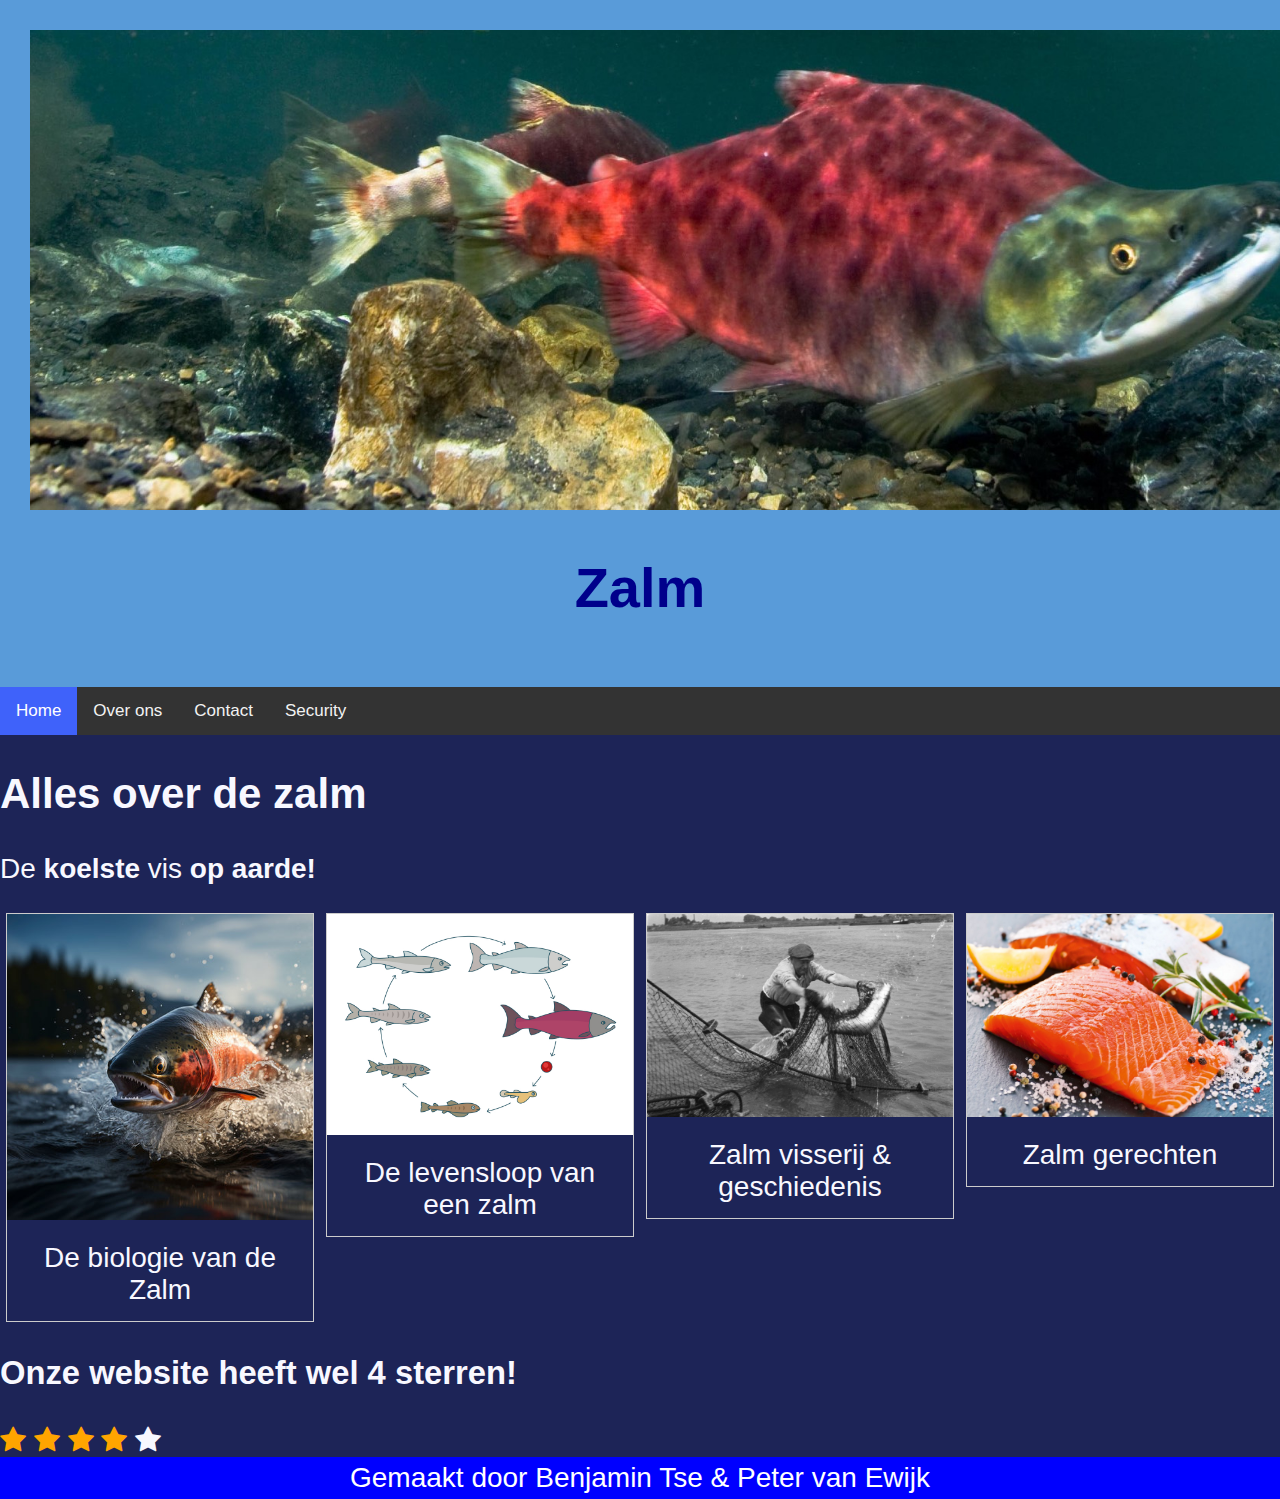
<file: index.html>
<!DOCTYPE html>
<link rel="stylesheet" type="text/css" href="index.css">

<html>

<head>
  <meta name="viewport" content="width=device-width, initial-scale=1">
  <title>Zalm</title>
  <link rel="icon" href="favicon/salmonicon.png">
</head>

<body>

  
  <div class="header">
    <img src="index images/salmone.jpg" alt="salmon" title="salmon" height="480">
    <h1>Zalm</h1>
  </div>

  <div id="navbar">
    <a class="active" href="javascript:void(0)">Home</a>
    <a href="aboutus.html">Over ons</a>
    <a href="contact.html">Contact</a>
    <a href="security.html">Security</a>
  </div>



  <script>
    window.onscroll = function () {myFunction()};

    var navbar = document.getElementById("navbar");
    var sticky = navbar.offsetTop;

    function myFunction() {
      if (window.pageYOffset >= sticky) {
        navbar.classList.add("sticky")
      } else {
        navbar.classList.remove("sticky");
      }
    }
  </script>

  <h2>Alles over de zalm</h2>
  <p>De <strong>koelste</strong> vis<strong> op aarde!</strong></p>

  <div class="responsive">
    <div class="gallery">
      <a target="" href="biologiezalm.html">
        <img src="index images/salmon-supercool.jpg" alt="biologie" width="600" height="400">
      </a>
      <div class="desc">De biologie van de Zalm</div>
    </div>
  </div>


  <div class="responsive">
    <div class="gallery">
      <a target="" href="zalmpieleeft.html">
        <img src="index images/download fish.jfif" alt="leef" width="600" height="400">
      </a>
      <div class="desc">De levensloop van een zalm</div>
    </div>
  </div>

  <div class="responsive">
    <div class="gallery">
      <a target="" href="zalmpierevenge.html">
        <img src="index images/zalmpierevenge.jpg" alt="HEHEHEHAAA" width="600" height="400">
      </a>
      <div class="desc">Zalm visserij &amp; geschiedenis</div>
    </div>
  </div>

  <div class="responsive">
    <div class="gallery">
      <a target="" href="zalmpiedood.html">
        <img src="index images/Salmon_Panther.jpg" alt="sadge" width="600" height="400">
      </a>
      <div class="desc">Zalm gerechten</div>
    </div>
  </div>



  <div class="clearfix"></div>

  <h3>Onze website heeft wel 4 sterren!</h3>
  <link rel="stylesheet" href="https://cdnjs.cloudflare.com/ajax/libs/font-awesome/4.7.0/css/font-awesome.min.css">

  <span class="fa fa-star checked"></span>
  <span class="fa fa-star  checked"></span>
  <span class="fa fa-star checked"></span>
  <span class="fa fa-star checked"></span>
  <span class="fa fa-star"></span>

</div>
  
  <footer>
    Gemaakt door Benjamin Tse &amp; Peter van Ewijk
  </footer>

  
</body>
</file>
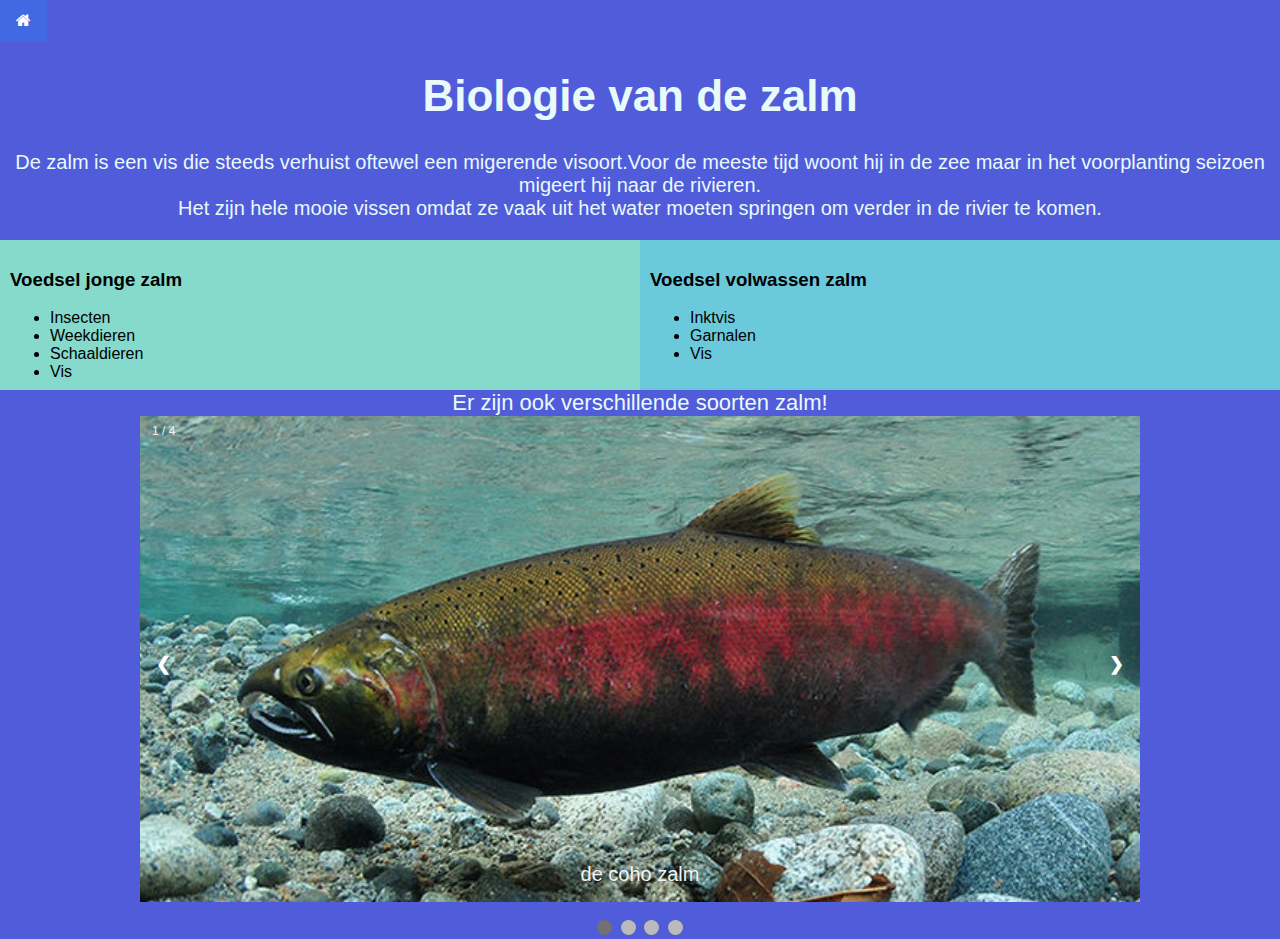
<file: - biologiezalm.html>
<!DOCTYPE html>
<html>
<head>
<meta name="viewport" content="width=device-width, initial-scale=1">

  <a href = "index.html"> 
<link rel="stylesheet" href="https://cdnjs.cloudflare.com/ajax/libs/font-awesome/4.7.0/css/font-awesome.min.css">
<style>

body {
  background-color: #515CDB;
}
  
.header {
  text-align: center;
  font-size: 22px;
  color: #E8FAFA;
} 
  
  .tekst {
    text-align: center;
    font-size: 20px;
    color: #E8FAFA;
  } 
  
.btn {
  background-color: DodgerBlue;
  border: none;
  color: white;
  padding: 12px 16px;
  font-size: 16px;
  cursor: pointer;
}


.btn:hover {
  background-color: RoyalBlue;
}
  * {box-sizing: border-box}
  body {font-family: Verdana, sans-serif; margin:0}
  .mySlides {display: none}
  img {vertical-align: middle;}

 
  .slideshow-container {
    max-width: 1000px;
    position: relative;
    margin: auto;
  }


  .prev, .next {
    cursor: pointer;
    position: absolute;
    top: 50%;
    width: auto;
    padding: 16px;
    margin-top: -22px;
    color: white;
    font-weight: bold;
    font-size: 18px;
    transition: 0.6s ease;
    border-radius: 0 3px 3px 0;
    user-select: none;
  }

  
  .next {
    right: 0;
    border-radius: 3px 0 0 3px;
  }


  .prev:hover, .next:hover {
    background-color: rgba(0,0,0,0.8);
  }

  
  .text {
    color: #f2f2f2;
    font-size: 20px;
    padding: 8px 12px;
    position: absolute;
    bottom: 8px;
    width: 100%;
    text-align: center;
  }


  .numbertext {
    color: #f2f2f2;
    font-size: 12px;
    padding: 8px 12px;
    position: absolute;
    top: 0;
  }


  .dot {
    cursor: pointer;
    height: 15px;
    width: 15px;
    margin: 0 2px;
    background-color: #bbb;
    border-radius: 50%;
    display: inline-block;
    transition: background-color 0.6s ease;
  }

  .active, .dot:hover {
    background-color: #717171;
  }


  .fade {
    animation-name: fade;
    animation-duration: 1.5s;
  }

  @keyframes fade {
    from {opacity: .4} 
    to {opacity: 1}
  }


  @media only screen and (max-width: 300px) {
    .prev, .next,.text {font-size: 11px}
  }



  .column {
    float: left;
    width: 50%;
  }


  .row:after {
    content: "";
    display: table;
    clear: both;
  }

   * {
     box-sizing: border-box;
   }

 
   .column {
     float: left;
     width: 50%;
     padding: 10px;
     height: 150px; 
   }


   .row:after {
     content: "";
     display: table;
     clear: both;
   }
</style>
</head>
<body>


  <a href = "index.html"> 
<button class="btn"><i class="fa fa-home"></i></button>
  </a>
  <div class="header">
    <h1>Biologie van de zalm</h1>
  </div>
  <div class="tekst"
<p>De zalm is een vis die steeds verhuist oftewel een migerende visoort.Voor de meeste tijd woont hij in de zee maar in het voorplanting seizoen migeert hij naar de rivieren. <br> Het zijn hele mooie vissen omdat ze vaak uit het water moeten springen om verder in de rivier te komen. </p>
  </div>
    
  <div class="row">
    <div class="column" style="background-color:#85DACB;">
      <h3>Voedsel jonge zalm</h3>
      <ul>
        <li>Insecten</li>
        <li>Weekdieren</li>
        <li>Schaaldieren</li>
        <li>Vis</li>
      </ul>
    </div>
    <div class="column" style="background-color: #6BC9DC;">
      <h3>Voedsel volwassen zalm</h3>
      <ul>
        <li>Inktvis</li>
        <li>Garnalen</li>
        <li>Vis</li>
      </ul>
    </div>
  </div>

  <div class="header"
  <h1>Er zijn ook verschillende soorten zalm!</h1>
  </div>

  <div class="slideshow-container">

  <div class="mySlides fade">
    <div class="numbertext">1 / 4</div>
    <img src="wafcohosalmon-pv.jfif" style="width:100%">
    <div class="text"> de coho zalm</div>
  </div>

  <div class="mySlides fade">
    <div class="numbertext">2 / 4</div>
    <img src="salmon smoll.jpg" style="width:100%">
    <div class="text"> de masu zalm</div>
  </div>

  <div class="mySlides fade">
    <div class="numbertext">3 / 4</div>
    <img src="salmonsadgepink.jpg" style="width:100%">
    <div class="text"> de roze zalm </div>
  </div>

    <div class="mySlides fade">
      <div class="numbertext">4 / 4</div>
      <img src="sockeye.jpg" style="width:100%">
      <div class="text"> de sockeye zalm </div>
    </div>

  <a class="prev" onclick="plusSlides(-1)">❮</a>
  <a class="next" onclick="plusSlides(1)">❯</a>

  </div>
  <br>

  <div style="text-align: center">
    <span class="dot" onclick="currentSlide(1)"></span> 
    <span class="dot" onclick="currentSlide(2)"></span> 
    <span class="dot" onclick="currentSlide(3)"></span> 
    <span class="dot" onclick="currentSlide(4)"></span> 
  </div>

  <script>
  let slideIndex = 1;
  showSlides(slideIndex);

  function plusSlides(n) {
    showSlides(slideIndex += n);
  }

  function currentSlide(n) {
    showSlides(slideIndex = n);
  }

  function showSlides(n) {
    let i;
    let slides = document.getElementsByClassName("mySlides");
    let dots = document.getElementsByClassName("dot");
    if (n > slides.length) {slideIndex = 1}    
    if (n < 1) {slideIndex = slides.length}
    for (i = 0; i < slides.length; i++) {
      slides[i].style.display = "none";  
    }
    for (i = 0; i < dots.length; i++) {
      dots[i].className = dots[i].className.replace(" active", "");
    }
    slides[slideIndex-1].style.display = "block";  
    dots[slideIndex-1].className += " active";
  }
  </script> 
</body>
</html>
</file>
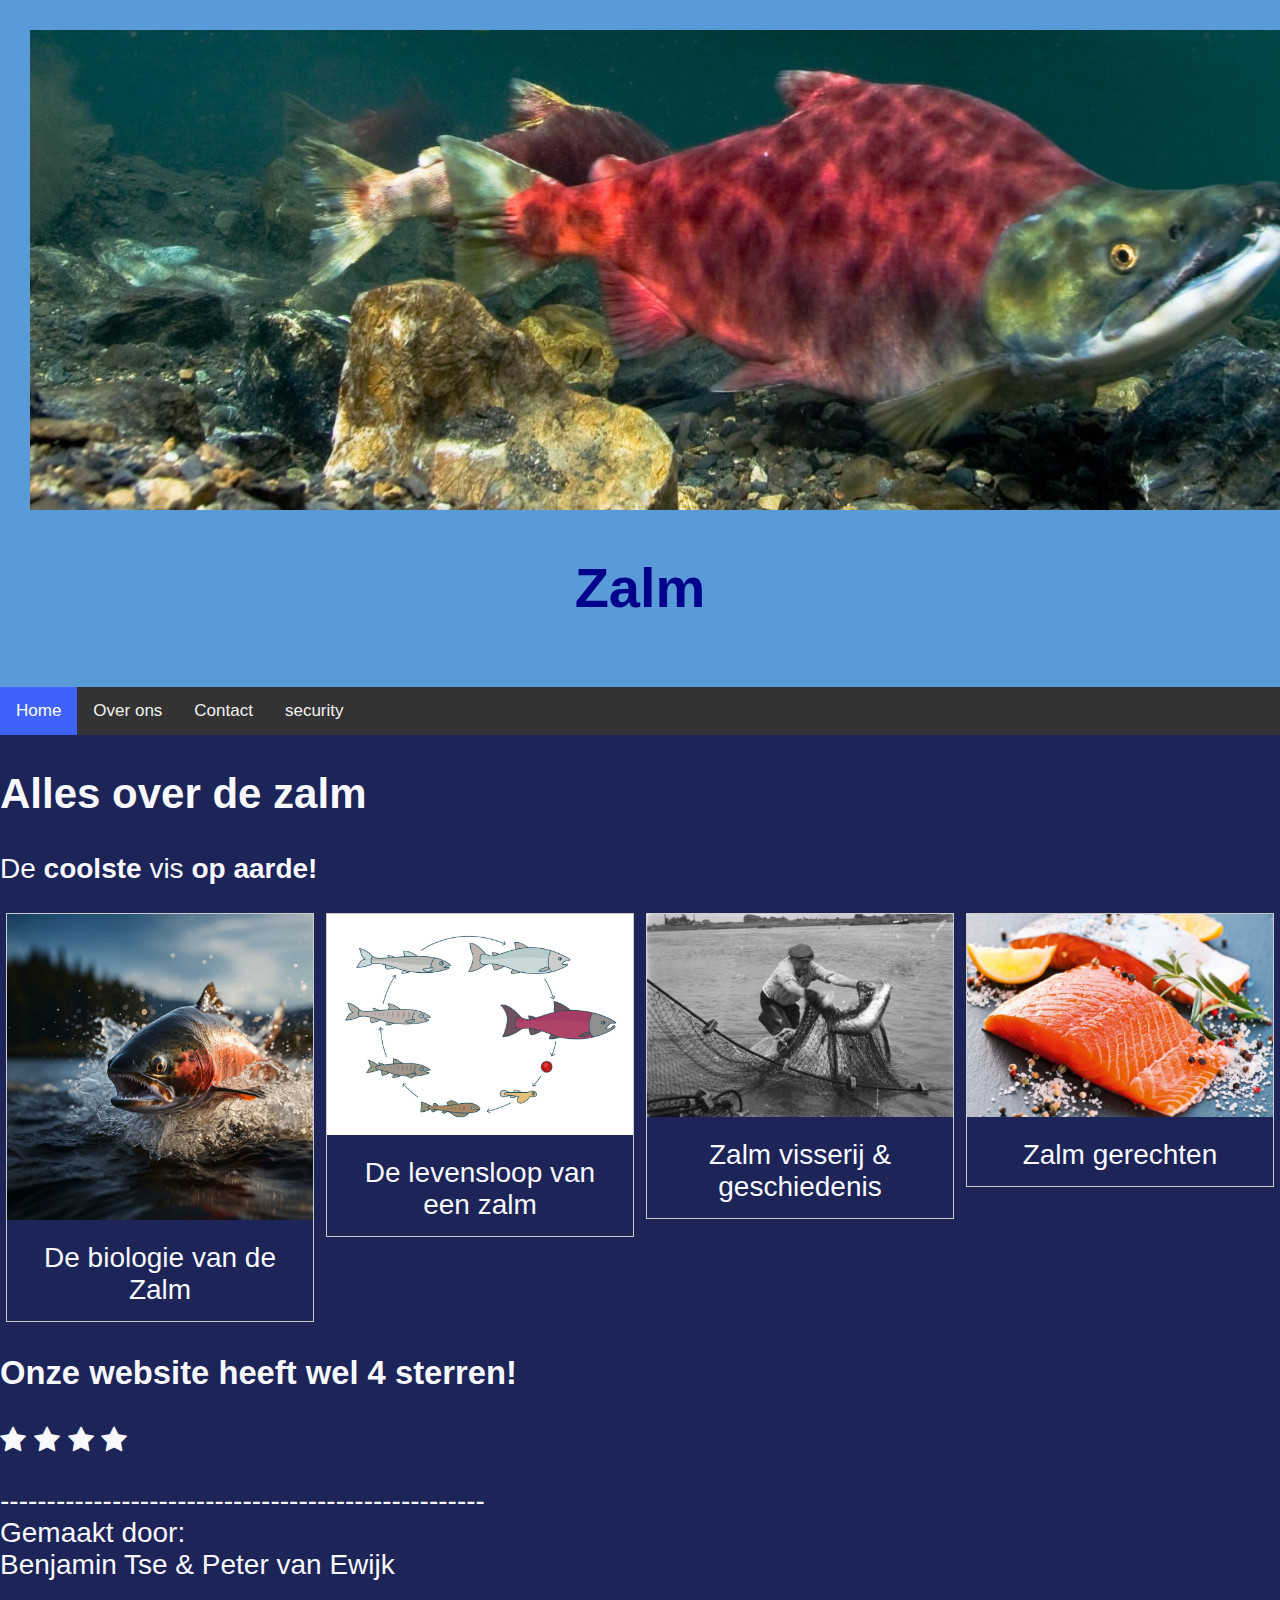
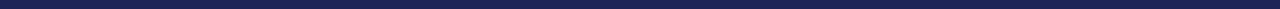
<file: - index.html>
<!DOCTYPE html>
<html>

<head>
  <meta name="viewport" content="width=device-width, initial-scale=1">
  <style>
    body {
      margin: 0;
      font-size: 28px;
      font-family: Arial, Helvetica, sans-serif;
      background-color: #1D2457;
      color: ghostwhite
    }

    .header {
      background-color: #599BD9;
      padding: 30px;
      text-align: center;
      color: darkblue
    }

    #navbar {
      overflow: hidden;
      background-color: #333;
    }

    #navbar a {
      float: left;
      display: block;
      color: #f2f2f2;
      text-align: center;
      padding: 14px 16px;
      text-decoration: none;
      font-size: 17px;
    }

    #navbar a:hover {
      background-color: #6BC9DC;
      color: black;
    }

    #navbar a.active {
      background-color: #3F62FA;
      color: white;
    }


    .sticky {
      position: fixed;
      top: 0;
      width: 100%;
    }

    .sticky+.content {
      padding-top: 60px;
    }



    div.gallery {

      border: 1px solid #ccc;
    }

    div.gallery:hover {
      border: 1px solid #777;
    }

    div.gallery img {
      width: 100%;
      height: auto;

    }

    div.desc {
      padding: 15px;
      text-align: center;
    }

    * {
      box-sizing: border-box;

    }

    .responsive {
      padding: 0 6px;
      float: left;
      width: 24.99999%;

    }

    @media only screen and (max-width: 700px) {
      .responsive {
        width: 49.99999%;
        margin: 6px 0;

      }
    }

    @media only screen and (max-width: 500px) {
      .responsive {
        width: 100%;
      }
    }

    .clearfix:after {
      content: "";
      display: table;
      clear: both;

    }
  </style>
</head>

<body>

  <div class="header">
    <img src="salmone.jpg" alt="salmon" title="salmon" height="480">
    <h1>Zalm</h3>
  </div>

  <div id="navbar">
    <a class="active" href="javascript:void(0)">Home</a>
    <a href="aboutus.html">Over ons</a>
    <a href="Contact.html">Contact</a>
    <a href="security.html">security</a>
  </div>



  <script>
    window.onscroll = function () {myFunction()};

    var navbar = document.getElementById("navbar");
    var sticky = navbar.offsetTop;

    function myFunction() {
      if (window.pageYOffset >= sticky) {
        navbar.classList.add("sticky")
      } else {
        navbar.classList.remove("sticky");
      }
    }
  </script>

  <h2>Alles over de zalm</h2>
  <p>De <strong>coolste</strong> vis<strong> op aarde!</strong></p>

  <div class="responsive">
    <div class="gallery">
      <a target="" href="biologiezalm.html">
        <img src="salmon-supercool.jpg" alt="biologie" width="600" height="400">
      </a>
      <div class="desc">De biologie van de Zalm</div>
    </div>
  </div>


  <div class="responsive">
    <div class="gallery">
      <a target="" href="zalmpieleeft.html">
        <img src="download fish.jfif" alt="leef" width="600" height="400">
      </a>
      <div class="desc">De levensloop van een zalm</div>
    </div>
  </div>

  <div class="responsive">
    <div class="gallery">
      <a target="" href="zalmpierevenge.html">
        <img src="zalmpierevenge.jpg" alt="HEHEHEHAAA" width="600" height="400">
      </a>
      <div class="desc">Zalm visserij &amp; geschiedenis</div>
    </div>
  </div>

  <div class="responsive">
    <div class="gallery">
      <a target="" href="zalmpiedood.html">
        <img src="Salmon_Panther.jpg" alt="sadge" width="600" height="400">
      </a>
      <div class="desc">Zalm gerechten</div>
    </div>
  </div>


 
  

  <div class="clearfix"></div>

  <h3>Onze website heeft wel 4 sterren!</h3>
  <link rel="stylesheet" href="https://cdnjs.cloudflare.com/ajax/libs/font-awesome/4.7.0/css/font-awesome.min.css">

  <span class="fa fa-star"></span>
  <span class="fa fa-star"></span>
  <span class="fa fa-star"></span>
  <span class="fa fa-star"></span>

  <footer>
    <p>
      ----------------------------------------------------<br>
      Gemaakt door: <br>
      Benjamin Tse &amp; Peter van Ewijk
    </p>
  </footer>
</body>
</file>
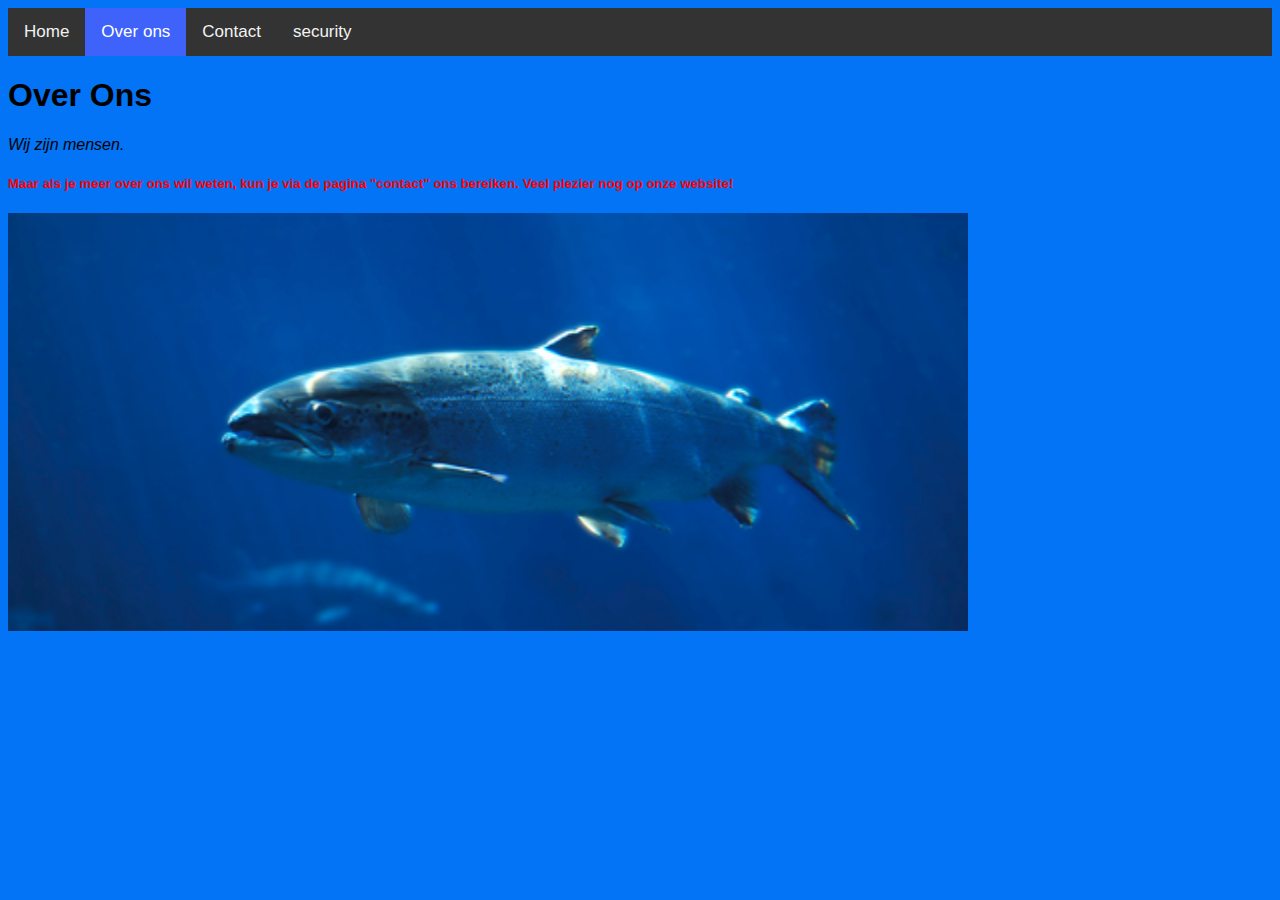
<file: aboutus.html>
<!DOCTYPE html>
<link rel="stylesheet" type="text/css" href="aboutus.css">
<html lang="en">

  

<head>
<meta name="viewport" content="width=device-width, initial-scale=1">
  <title>over ons</title>
  <link rel="icon" href="favicon/salmonicon.png">
</head>

<body>
  
 <div id="navbar">
    <a href="index.html">Home</a>
    <a class="active" href="aboutus.html">Over ons</a>
    <a href="contact.html">Contact</a>
    <a href="security.html">security</a>
  </div>



  <script>
    window.onscroll = function () {myFunction()};

    var navbar = document.getElementById("navbar");
    var sticky = navbar.offsetTop;

    function myFunction() {
      if (window.pageYOffset >= sticky) {
        navbar.classList.add("sticky")
      } else {
        navbar.classList.remove("sticky");
      }
    }
  </script>

  <p><h1>Over Ons</h1></p>

<p><i>Wij zijn mensen.</i></p>

<h5><b>Maar als je meer over ons wil weten, kun je via de pagina "contact" ons bereiken.
  Veel plezier nog op onze website!
</b></h5>

<img src=
"over ons image/poop.jpg" alt="zalm vis" title="een zalm" width="960" height="418">

</body>
</html>
</file>
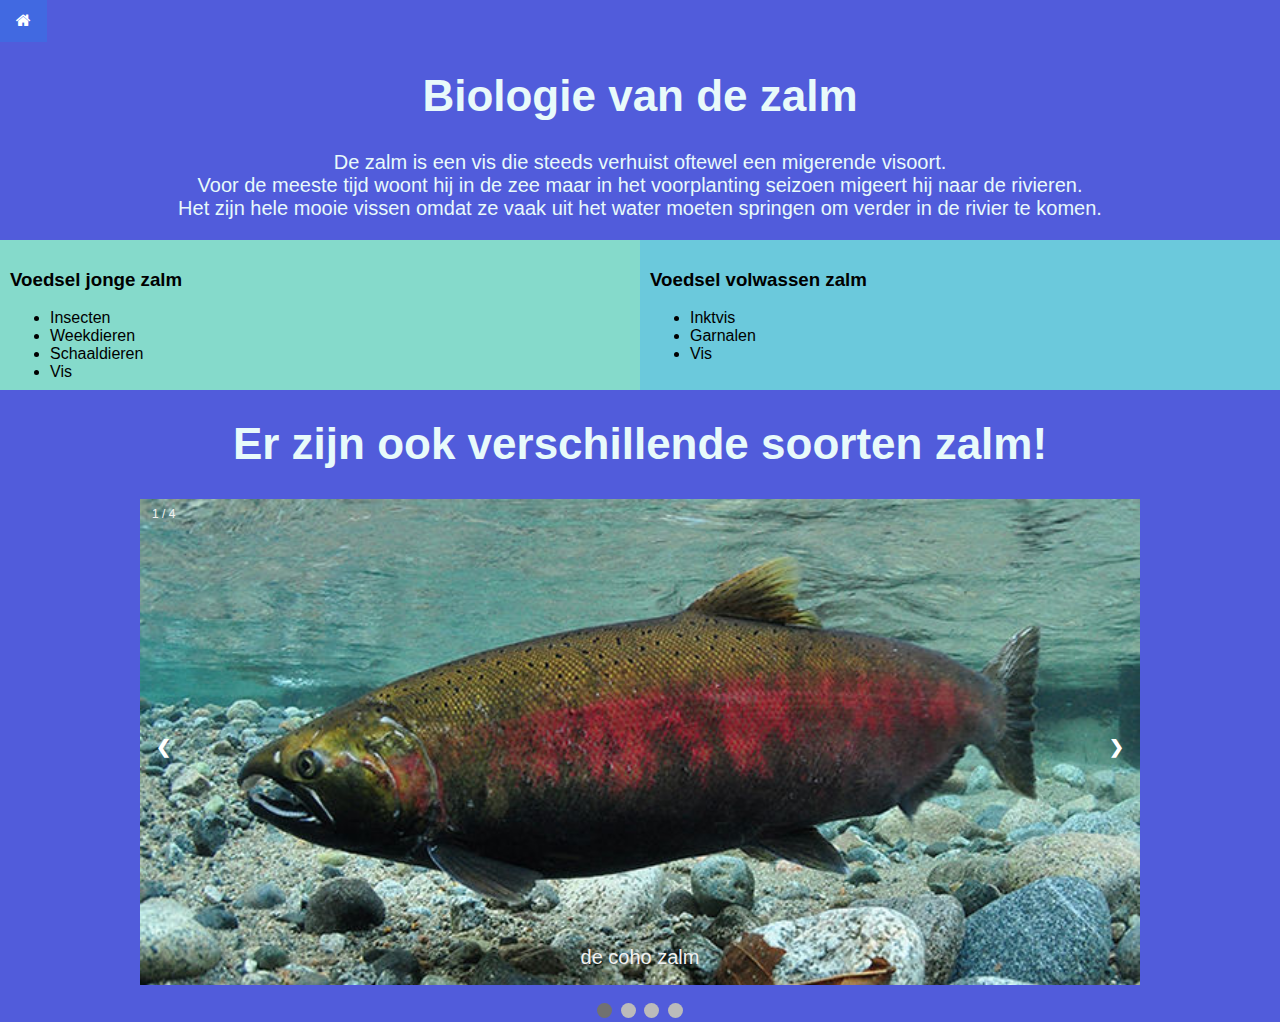
<file: biologiezalm.html>
<!DOCTYPE html>
<link rel="stylesheet" type="text/css" href="biologiezalm.css">
<html lang="nl">



<head>
<meta name="viewport" content="width=device-width, initial-scale=1">
  <title>biologie</title>
  <link rel="icon" href="favicon/salmonicon.png">
</head>
  
  <a href = "index.html"> 
<link rel="stylesheet" href="https://cdnjs.cloudflare.com/ajax/libs/font-awesome/4.7.0/css/font-awesome.min.css">

<body>


  <a href = "index.html"> 
<button class="btn"><i class="fa fa-home"></i></button>
  </a>
  <div class="header">
    <h1>Biologie van de zalm</h1>
  </div>
  <div class="tekst">
<p>De zalm is een vis die steeds verhuist oftewel een migerende visoort. <br> Voor de meeste tijd woont hij in de zee maar in het voorplanting seizoen migeert hij naar de rivieren. <br> Het zijn hele mooie vissen omdat ze vaak uit het water moeten springen om verder in de rivier te komen. </p>
  </div>
    
  <div class="row">
    <div class="column" style="background-color:#85DACB;">
      <h3>Voedsel jonge zalm</h3>
      <ul>
        <li>Insecten</li>
        <li>Weekdieren</li>
        <li>Schaaldieren</li>
        <li>Vis</li>
      </ul>
    </div>
    <div class="column" style="background-color: #6BC9DC;">
      <h3>Voedsel volwassen zalm</h3>
      <ul>
        <li>Inktvis</li>
        <li>Garnalen</li>
        <li>Vis</li>
      </ul>
    </div>
  </div>

  <div class="header">
  <h1>Er zijn ook verschillende soorten zalm!</h1>
  </div>

  <div class="slideshow-container">

  <div class="mySlides fade">
    <div class="numbertext">1 / 4</div>
    <img src="images/wafcohosalmon-pv.jfif" style="width:100%">
    <div class="text"> de coho zalm</div>
  </div>

  <div class="mySlides fade">
    <div class="numbertext">2 / 4</div>
    <img src="images/salmon smoll.jpg" style="width:100%">
    <div class="text"> de masu zalm</div>
  </div>

  <div class="mySlides fade">
    <div class="numbertext">3 / 4</div>
    <img src="images/salmonsadgepink.jpg" style="width:100%">
    <div class="text"> de roze zalm </div>
  </div>

    <div class="mySlides fade">
      <div class="numbertext">4 / 4</div>
      <img src="images/sockeye.jpg" style="width:100%">
      <div class="text"> de sockeye zalm </div>
    </div>

  <a class="prev" onclick="plusSlides(-1)">❮</a>
  <a class="next" onclick="plusSlides(1)">❯</a>

  </div>
  <br>

  <div style="text-align: center">
    <span class="dot" onclick="currentSlide(1)"></span> 
    <span class="dot" onclick="currentSlide(2)"></span> 
    <span class="dot" onclick="currentSlide(3)"></span> 
    <span class="dot" onclick="currentSlide(4)"></span> 
  </div>

  <script>
  let slideIndex = 1;
  showSlides(slideIndex);

  function plusSlides(n) {
    showSlides(slideIndex += n);
  }

  function currentSlide(n) {
    showSlides(slideIndex = n);
  }

  function showSlides(n) {
    let i;
    let slides = document.getElementsByClassName("mySlides");
    let dots = document.getElementsByClassName("dot");
    if (n > slides.length) {slideIndex = 1}    
    if (n < 1) {slideIndex = slides.length}
    for (i = 0; i < slides.length; i++) {
      slides[i].style.display = "none";  
    }
    for (i = 0; i < dots.length; i++) {
      dots[i].className = dots[i].className.replace(" active", "");
    }
    slides[slideIndex-1].style.display = "block";  
    dots[slideIndex-1].className += " active";
  }
  </script> 
</body>
</html>
</file>
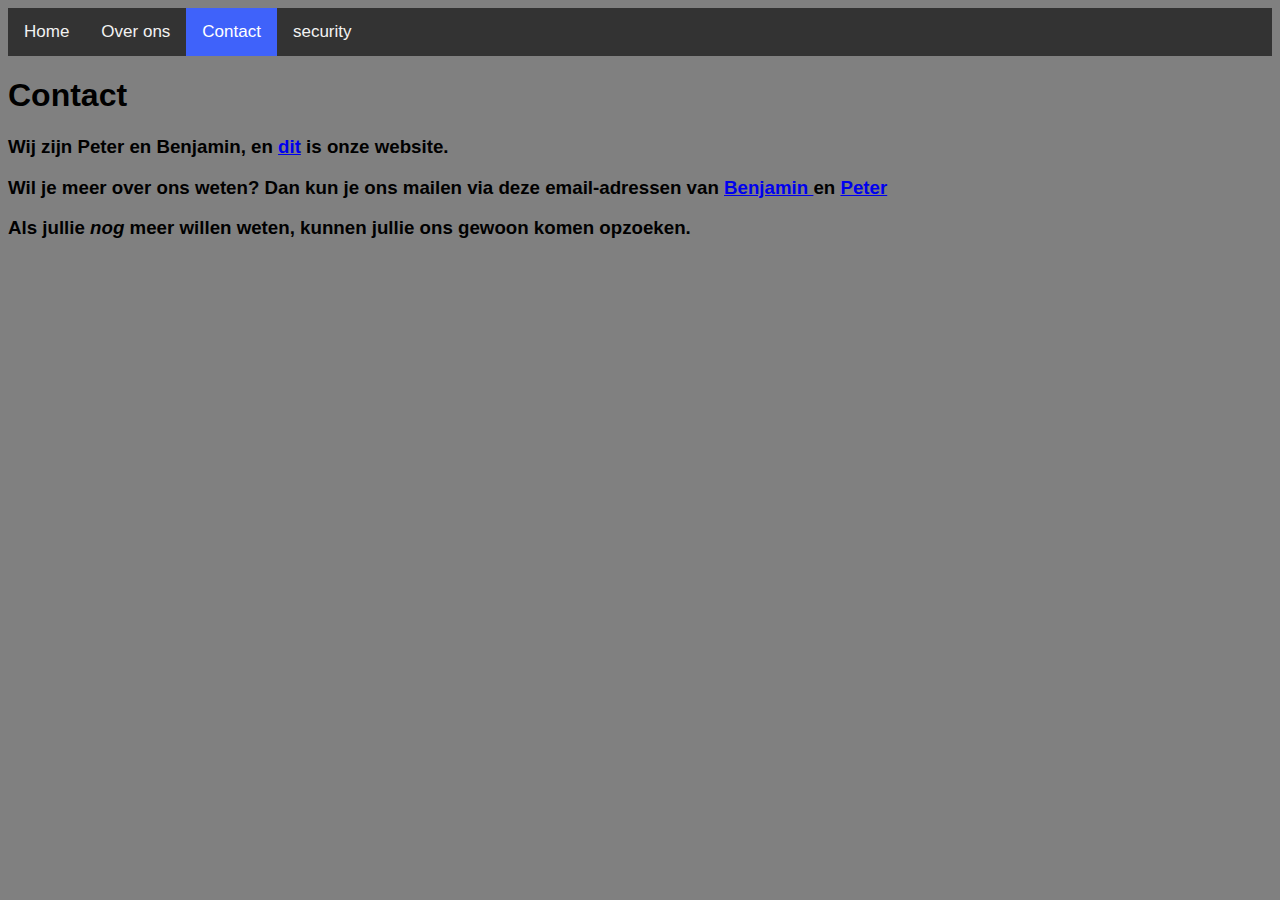
<file: contact.html>
<!DOCTYPE html>
<link rel="stylesheet" type="text/css" href="contact.css">
<html lang="en"> 


<head>
<meta name="viewport" content="width=device-width, initial-scale=1">
  <title>contact</title>
  <link rel="icon" href="favicon/salmonicon.png">
</head>
  
<body>

  <script>
    window.onscroll = function () {myFunction()};

    var navbar = document.getElementById("navbar");
    var sticky = navbar.offsetTop;

    function myFunction() {
      if (window.pageYOffset >= sticky) {
        navbar.classList.add("sticky")
      } else {
        navbar.classList.remove("sticky");
      }
    }
  </script>
  
  <div id="navbar">
    <a href="index.html">Home</a>
    <a href="aboutus.html">Over ons</a>
    <a class="active" href="contact.html">Contact</a>
    <a href="security.html">security</a>
  </div>


<head><h1>Contact</h1></head>

<h3><p>Wij zijn Peter en Benjamin, en 
  <a href="index.html"> dit</a> is onze website.</p>

  <p>Wil je meer over ons weten? Dan kun je ons mailen via deze email-adressen van	
    <a href="mailto:134081@stanislascollege.net">
    Benjamin
 </a>en
  <a href="mailto:133948@stanislascollege.net">
    Peter
</a>
</p>
<p>Als jullie <i>nog</i> meer willen weten, kunnen jullie ons gewoon komen opzoeken.</p></h3>

</body>
</html>
</file>
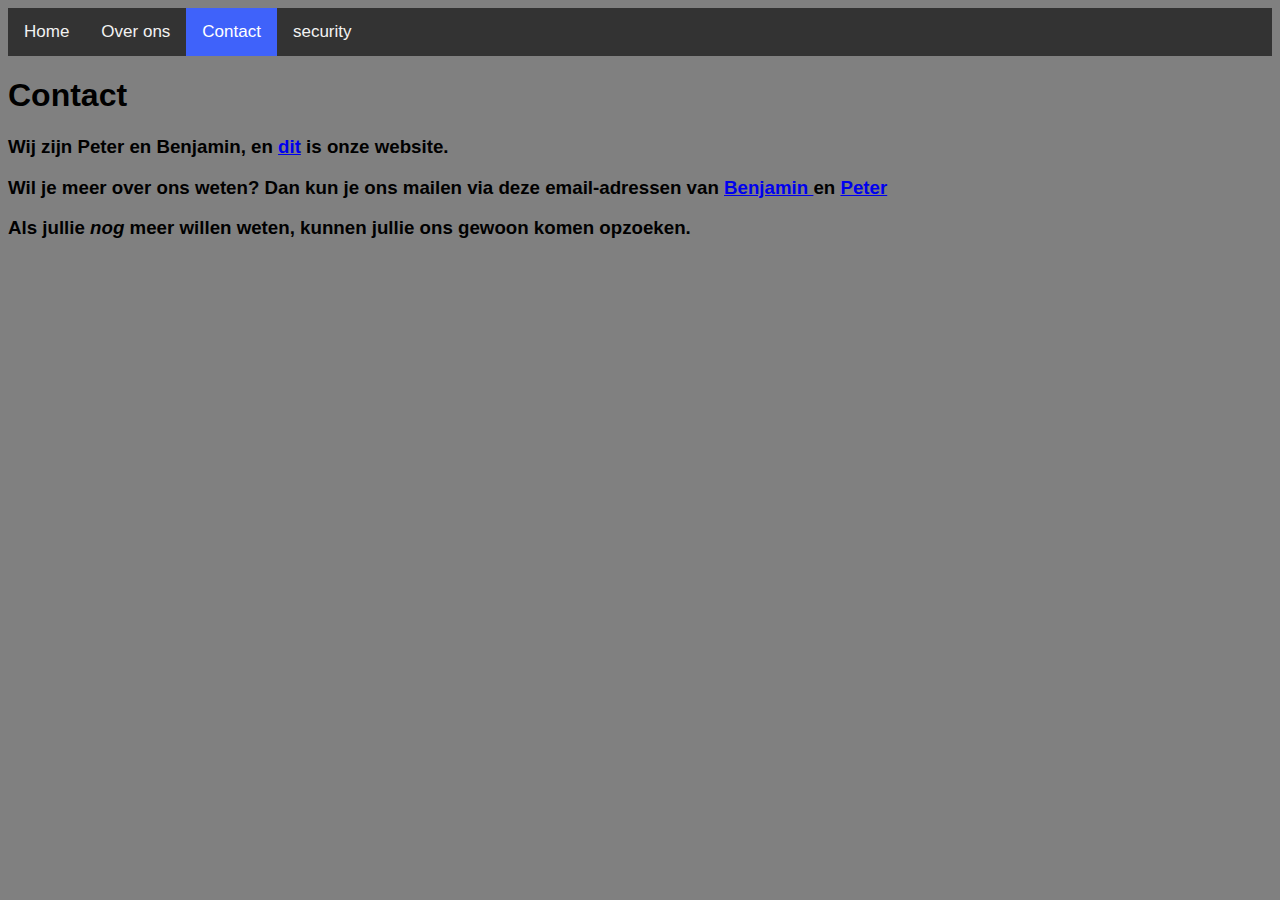
<file: Contact.html>
<!DOCTYPE html>
<link rel="stylesheet" type="text/css" href="contact.css">
<html lang="en"> 

<style>

  #navbar {
    overflow: hidden;
    background-color: #333;
  }

  #navbar a {
    float: left;
    display: block;
    color: #f2f2f2;
    text-align: center;
    padding: 14px 16px;
    text-decoration: none;
    font-size: 17px;
  }

  #navbar a:hover {
    background-color: #6BC9DC;
    color: black;
  }

  #navbar a.active {
    background-color: #3F62FA;
    color: white;
  }


  .sticky {
    position: fixed;
    top: 0;
    width: 100%;
  }

  .sticky+.content {
    padding-top: 60px;
  }


body {
  background-color: grey
}

h5 {
  color: red;
}

body {
  font-family:Verdana, Geneva, Tahoma, sans-serif
}

</style>

<head>
<meta name="viewport" content="width=device-width, initial-scale=1">
  <title>contact</title>
  <link rel="icon" href="favicon/salmonicon.png">
</head>
  
<body>

  <script>
    window.onscroll = function () {myFunction()};

    var navbar = document.getElementById("navbar");
    var sticky = navbar.offsetTop;

    function myFunction() {
      if (window.pageYOffset >= sticky) {
        navbar.classList.add("sticky")
      } else {
        navbar.classList.remove("sticky");
      }
    }
  </script>
  
  <div id="navbar">
    <a href="index.html">Home</a>
    <a href="aboutus.html">Over ons</a>
    <a class="active" href="Contact.html">Contact</a>
    <a href="security.html">security</a>
  </div>


<head><h1>Contact</h1></head>

<h3><p>Wij zijn Peter en Benjamin, en 
  <a href="index.html"> dit</a> is onze website.</p>

  <p>Wil je meer over ons weten? Dan kun je ons mailen via deze email-adressen van	
    <a href="mailto:134081@stanislascollege.net">
    Benjamin
 </a>en
  <a href="mailto:133948@stanislascollege.net">
    Peter
</a>
</p>
<p>Als jullie <i>nog</i> meer willen weten, kunnen jullie ons gewoon komen opzoeken.</p></h3>

</body>
</html>
</file>
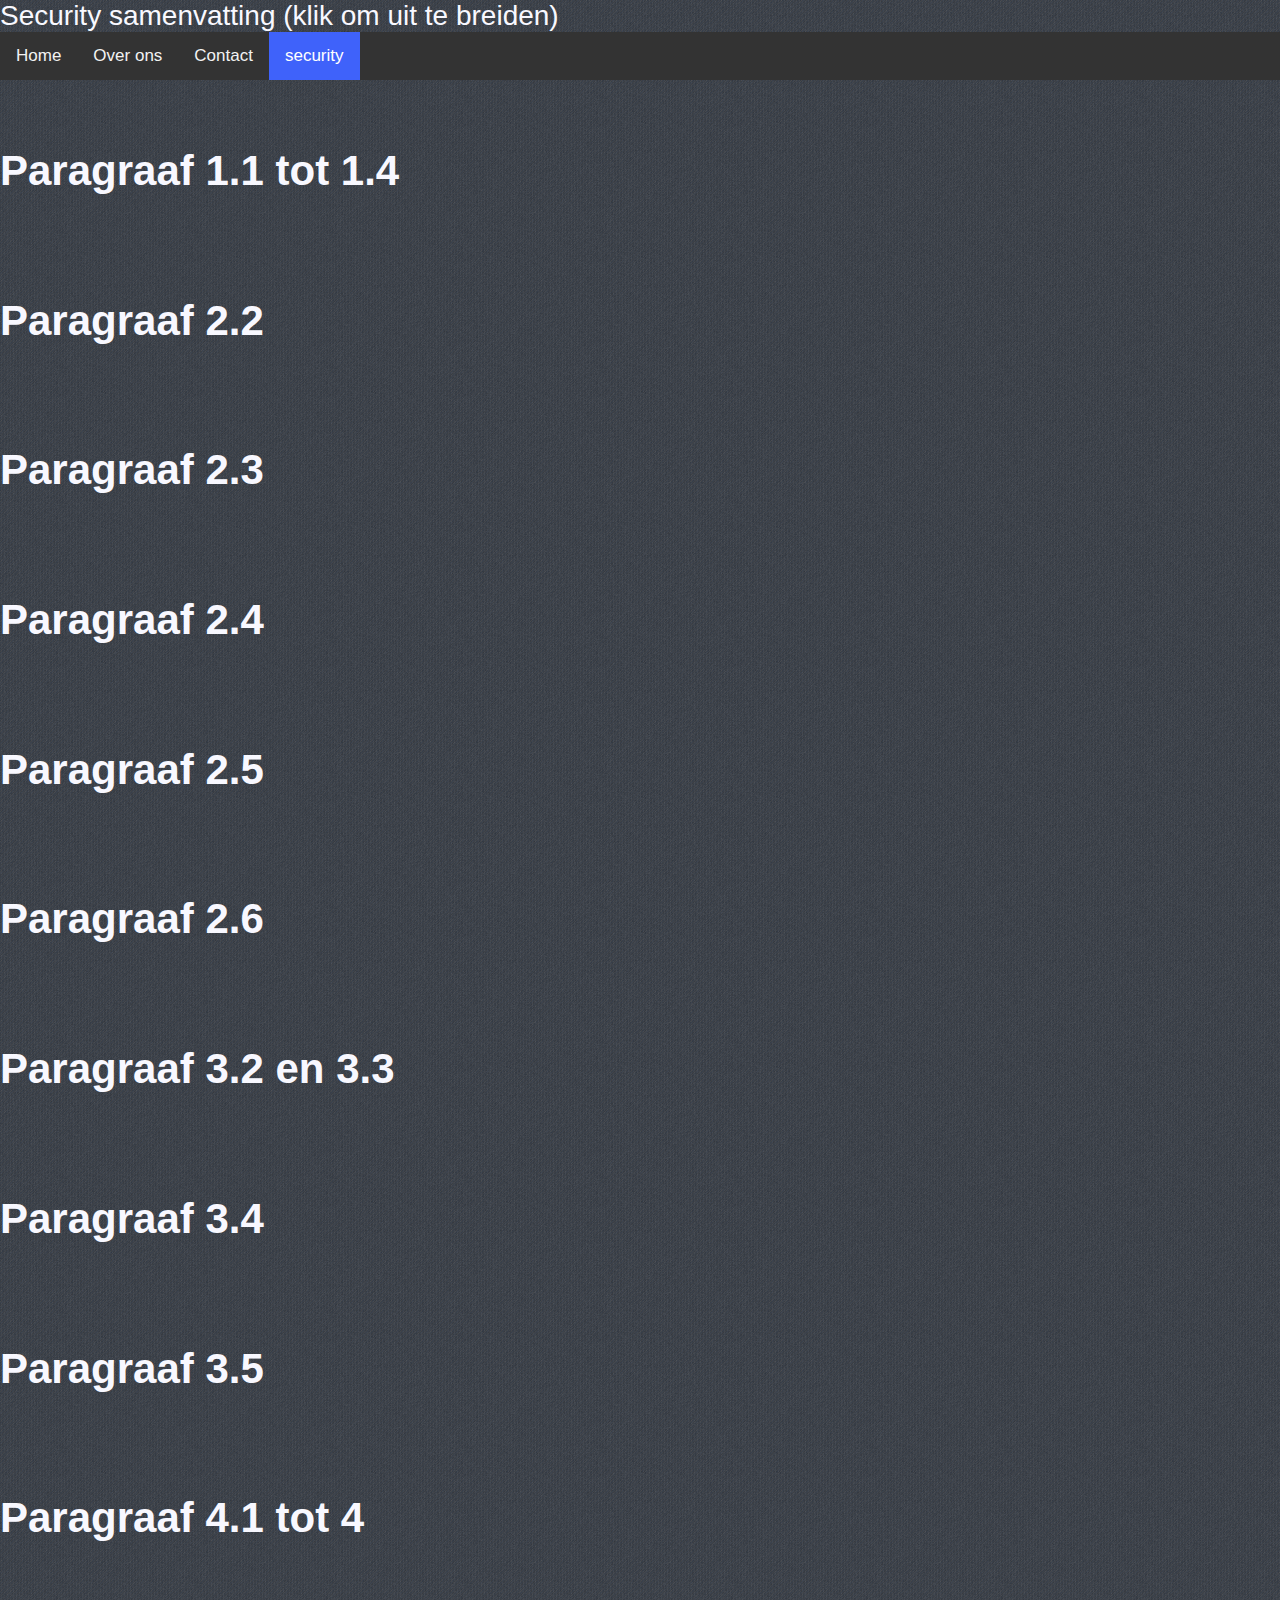
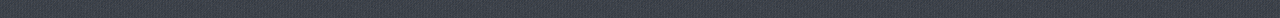
<file: security.html>
<!DOCTYPE html>
<link rel="stylesheet" type="text/css" href="security.css">
<html lang="nl">


<head>
<meta name="viewport" content="width=device-width, initial-scale=1">
  <title>security</title>
  <link rel="icon" href="security images/security.png">
</head>
<head>
  Security samenvatting (klik om uit te breiden)
 </head>
 

<body>

  <div id="navbar">
    <a href="index.html">Home</a>
    <a href="aboutus.html">Over ons</a>
    <a href="contact.html">Contact</a>
    <a class="active" href="security.html">security</a>
  </div>



  <script>
    window.onscroll = function () {myFunction()};

    var navbar = document.getElementById("navbar");
    var sticky = navbar.offsetTop;

    function myFunction() {
      if (window.pageYOffset >= sticky) {
        navbar.classList.add("sticky")
      } else {
        navbar.classList.remove("sticky");
      }
    }
  </script>
  
<html>
</body>

<input type="checkbox" id="samenvatting1">
<label for="samenvatting1" class="titel"><h2>Paragraaf 1.1 tot 1.4</h2>
</label>
<div class="samenvatting">
<p>Het beveiliging van onze computers gaat vooral om 3 aspecten:<br>
  <ol><b>Vertrouwlijkheid</b></ol>
  <p>
    Het beschermen van je gegevens tegen ongewenste inzage, dit wordt bereikt met "two-factor authentication". Dit bestaat uit de onderdelen: <br><br>
    Authenticatie, het controleren of een gebruiker toegang heeft tot informatie met behulp van een wachtwoord, sleutel, vingerdruk of irispatroon.<br><br>
    Verificatie, waar wordt gecontroleerd of je ook echt die persoon bent met toestemming informatie te bereiken. 
    Dit wordt gedaan met bijvoorbeeld een mailtje met een verificatielink die je moet klikken.
  </p>
  <ol><b>Integriteit</b></ol>
  <p>
    Het bescherming van gegevens tegen verlies of (on)bedoelde wijzigingen. Dit wordt bereikt met <b>rechten</b>, die heb je gebaseerd op je <b>rol</b>. 
    Iemand met een bepaalde rol heeft andere rechten dan mensen met andere rollen.
    De controle welke rechten een gebruiker heeft heet <b>autorisatie</b>, wat een controle is van de integriteit.
  </p>
  <ol><b>Beschikbaarheid</b></ol>
  <p>
    Altijd storingsvrij gegevens kunnen bereiken. Dit wordt bereikt door defecte onderdelen te vervangen of door beveiligingsupdates te installeren.<br>
    Als gegevens toch onbeschikbaar worden, moet er toch een manier zijn om het beschikbaar te maken, dit gebeurt met backups.<br>
    Een backup kan worden gezet op een harde schijf, of op een cloudopslagservice.<br>
    Gevoelige bestanden kunnen versleuteld worden met <b>encryptie</b>. 
    Dit houdt in dat die informatie met een sleutel worden gehusseld, waardoor hackers er moeilijker bij kunnen komen.<br>
    Een voorbeeld hiervan is <b>hashing</b>. Dit houdt in dat wat je invoert wordt gehusseld (bijvorbeeld een wachtwoord) en dat gehusselde informatie wordt vergeleken met de database, <br>
    waar als het goed is je al-gehashte wachtwoord ook zou moeten staan in de vorm van een <b>hash</b>.<br>
    Dit zorgt ervoor dat zelfs als een hacker aan ge gehashte wachtwoord komt, dat ze er nog steeds niks mee gaan kunnen doen.
  </p>

</p>
</div>

<input type="checkbox" id="samenvatting2">
<label for="samenvatting2" class="titel"><h2>Paragraaf 2.2</h2></label>
<div class="samenvatting">
  <p>
  Onze computers zijn goed beschermd, maar hackers kunnen via zwakheden in het architectuur of communicatie tussen de drie lagen 
  (toepassingslaag, logische laag en fysieke laag) kwaad doen door de code te veranderen.
</p>

<p>
  Een voorbeeld van zo'een zwakheid gebruiken is een <b>SQL</b>-injectie, hierbij kan een app gegevens uit een database halen en weergeven.<br>  Als je de vraag vanuit de app naar de database aanpast,
   kun je andere gegevens selecteren dan oorspronkelijk gevraagd.<br> In theorie kun je nieuwe gegevens toevoegen, bestaande aanpassen en zelfs verwijderen
  </p>

   <p>
    Nog zo'een voorbeeld is een <b>XSS</b> injectie, hierbij wordt een stukje code in een vertrouwde website geinjecteerd, terwijl het lijkt op een deel van dat webstie,
     zodat de mensen die de website onderhouden niet gaan zien dat het om een hacker gaat die wat heeft geinjecteerd.
    </p>
</div>

<input type="checkbox" id="samenvatting3">
<label for="samenvatting3" class="titel"><h2>Paragraaf 2.3</h2></label>
<div class="samenvatting">
  <p>
  Alle drie lagen zijn met elkaar verbonden, maar als de verbinding tussen die lagen niet veilig is, kan een hacker via de verbinding kwaad doen.
</p>

<p>
  Een voorbeeld hiervan is een "Man in the middle" aanval, hierbij maakt een hacker gebruik van een zwakheid in de verbinding tussen de user en een webstie om mee te "luisteren" naar wat er gebeurt.
Dit werd gedaan doordat de hacker een openbaar wifi-netwerk heeft, waar nietvermoedende mensen mee verbinden, maar dan loopt hun verbinding door de hotspot van de hacker.
</p>

<p>
  De letter S in HTTPS staat voor secure, wat betekent dat er een beveiligde verbinding is tussen de user en de server. 
  Dit kan de eigenaar van een website krijgen door een SSL certificaat te installeren, op die certficaat staat wie de eigenaren zijn, hierdoor weten de clients van wie de server is waar ze mee verbonden zijn.
   Het wordt hiermee niet onmogelijk voor de hackers om weer mee te "luisteren", maar door middel van encryptie kan de hacker de informatie niet meer direct zien.
</p>

<p>
  Met HTTPS worden de verzonden gegevens onleesbaar gemaakt met "end-to-end" encryptie, dit wordt mogelijk gemaakt omdat beide kanten van de verbinding een sleutel hebben,
   waarmee hun communicatie wat versleuteld is kan worden omgezet naar hun echte berichten. Hiermee worden de zwakheden in de architectuur en de communicatie dus opgelost.
</p>
</div>

<input type="checkbox" id="samenvatting4">
<label for="samenvatting4" class="titel"><h2>Paragraaf 2.4</h2></label>
<div class="samenvatting">
  <p>
  Maar mensen zijn toch de grootste zwakheid, en dat geldt niet alleen in de systemen die we gebruiken. <br>
  Hoe we met wachtwoorden omgaan is hier een bekend voorbeeld van. 
  Bij veel websites gebruiken mensen simpele wachtwoorden. <br>
  Helaas zijn deze wachtwoorden gemakkelijk te kraken, waardoor een aanvaller makkelijk toegang kan krijgen tot een account.<br>
  Wachtwoordkraken houdt in dat een aanvaller elk mogelijk wachtwoord probeert totdat het juiste is gevonden. <br>
  Speciale programma's kunnen duizenden wachtwoorden per seconde proberen, een techniek genaamd brute force, waarbij brute kracht wordt gebruikt om het wachtwoord te achterhalen.
</p>

<p>
  Websites proberen dit te voorkomen door een limiet te stellen aan het aantal pogingen voor een antwoord, hoewel een zwakheid in de architectuur dit nutteloos an maken.<br>
  Door een lang en ingewikkeld wachtwoord te hebben kun je het moeilijker maken voor aanvallers om je account binnen te komen.
</p>
</div>

<input type="checkbox" id="samenvatting5">
<label for="samenvatting5" class="titel"><h2>Paragraaf 2.5</h2></label>
<div class="samenvatting">
  <p>
  Er zijn 3 grote technieken hoe hackers aan je gegevens kunnen komen.
</p>

<ol><b>Social engineering</b></ol>
<p>
Dit methode maakt geen gebruik van systemen hacken, maar van de mens zelf.<br>
Hierbij gebruiken hackers allemaal psychologische trucs om informatie uit je te halen, 
door bijvoorbeeld te doen alsof ze een collega zijn die belangrijke informatie nodig hebben. 
</p>

<ol><b>Phishing</b></ol>
<p>
  Dit methode wordt sament met social engineering gebruikt, 
  met behulp van een appje of een mailtje lokken criminelen je naar een nauwkeurig nagemaakte webstie van bijvoorbeeld de bank waar je je gegevens in moet vullen, 
  zodat de hackers achter je informatie kunnen komen.
</p>

<ol><b>Malware</b></ol>
<p>
  Malware is een verzamelnaam voor software dat ontworpen is met een slecht doeleinde, 
  Hieronder zijn enkele voorbeelden.
</p>
</div>

<input type="checkbox" id="samenvatting6">
<label for="samenvatting6" class="titel"><h2>Paragraaf 2.6</h2></label>
<div class="samenvatting">
  <p>Er zijn veel soorten malware, hieronder staan een paar voorbeelden.</p>

<ol><h3>Trojan horse</h3></ol>
<p>
  Vaak vermomd als een onschuldige mail of een download op een website.<br>
  Als je erop klikt zal het code activeren en je systeem aanvallen of openzetten voor hackers.
</p>

<ol><h3>Virus</h3></ol>
<p>
  Een virus is een soort malware dat bestaande software "besmet" door uitvoerbare bestanden te veranderen, 
  waardoor er schade wordt aangericht op je computer en het zichzelf verspreidt naar andere computers.
</p>

<ol><h3>Worm</h3></ol>
<p>
  Een worm is een soort malware dat zichzelf verspreidt via het internet en computernetwerken, niet alle worms zijn schadelijk.<br>
  Niet alle worms zijn slecht, maar ze nemen wel een deel van je netwerkcapaciteit in om zichzelf te verspreiden waardoor het wel een negatief effect heeft.
</p>

<ol><h3>Spyware</h3></ol>
<p>
  Spyware is een soort malware dat je computergebruik achterhaalt, bijvoorbeeld welke websites je bezoekt, je keyboard gebruik, verstuurde emails en geinstaleerde apps.<br>
  Spyware wordt opgestart waneer je computer wordt opgestart.
</p>

<ol><h3>Adware</h3></ol>
<p>
  Adware is een soort malware dat bedoeld is om je advertenties te laten zien, het is niet altijd illegaal, maar vaak wordt het gebruikt om je ongewenste reclames te laten zien.
</p>

<ol><h3>Ransomware</h3></ol>
<p>
  Ransomware is een soort malware dat je bestanden versleutelt. Dit doen ze zodat je iets moet doen om je bestanden terug te krijgen, bijvoorbeeld door een geldbedrag over te maken.
</p>
</div>

<input type="checkbox" id="samenvatting7">
<label for="samenvatting7" class="titel"><h2>Paragraaf 3.2 en 3.3</h2></label>
<div class="samenvatting">
<p>
  Er zijn veel vormen van cybercriminaliteit of cybercrime, hieronder staan er drie vormen van uitgelegd:<br>
  <ul>Diefstal</ul>
  <p>
    Diefstal kan op veel manieren gebeuren, via jouw apparaat direct hacken of een database hacken waar jouw informatie op staat.<br>
    Jouw informatie is veel geld waard, waardoor het wordt doorverkocht. Vaak gebeurt dit zonder dat je er zelf van weet.
  </p>
  <ul>Fraude</ul>
  <p>
    Fraude is een vorm van oplichting, dit kan via een appje die je "dochter" naar je stuurt om te vragen voor geld, of via online winkels en sociale media waar criminelen een relatie met je bouwen om je vervolgens te vragen om geld. 
  </p>
  <ul>Afpersing</ul>
  <p>
    Afpersing is het eisen van geld terwijl de crimneel gevoelig informatie over je hebt of zegt het te hebben, die ze dreigen te vernietigen of te lekken als je niet betaalt.
  </p>
  
</p>
  </div>

  <input type="checkbox" id="samenvatting8">
  <label for="samenvatting8" class="titel"><h2>Paragraaf 3.4</h2></label>
  <div class="samenvatting">
<p>
  Er zijn natuurlijk ook goede hackers, in plaats van criminele activiteiten doen gaan ze expres zwakheden en gaten in een systeem en architectuur vinden, 
  waardoor ze die zwakheden/fouten kunnen verbeteren.<br>Deze mensen heten ethische hackers (dus hackers die goed doen). <br>
  Al is het werk dat ze doen illegaal, zullen ze niet worden vervolgd, omdat ze bijdragen aan een veiligere internet.
</p>

    </div>

    <input type="checkbox" id="samenvatting9">
    <label for="samenvatting9" class="titel"><h2>Paragraaf 3.5</h2></label>
    <div class="samenvatting">
<p>
  Er is ook een naam voor niet ontedekte kwetsbaarheden, namelijk "Zero Days". Deze zero days kunnen worden gebruikt om te hacken, daarom zijn ze dan ook heel veel geld waard.
</p>
<p>
  Natuurlijk zijn er criminelen die ze willen om kwaad te doen, maar ook securitybedrijven willen ze hebben, dan kunnen ze die kwetsbaarheden verwijderen.
</p>
<p>
  De overheid maakt ook gebruik van Zero Days, namelijk om te spioneren en om vijanden aan te vallen.
</p>
</div>

<input type="checkbox" id="samenvatting10">
    <label for="samenvatting10" class="titel"><h2>Paragraaf 4.1 tot 4</h2></label>
    <div class="samenvatting">
<p>
  Er zijn veel mensen die zich inzetten om cybersecurity te verbeteren:cybersecuritybedrijven, de overheid, softwareontwikkelaars en ook gebruikers.
  <br>Er zijn vier soorten maatregelen: preventie, detectie, repressie en correctie
</p>
<p>
  <b>Preventie</b> is een maatregel wat inhoudt dat de softwareontwikkelaar de software die ze ontwikkelen veiliger maken en ook vernieuwen, goed ontwikkelde software hebben vaak weinig zwakheden. 
  Dit laat minder ruimte voor hackers om te kunnen hacken.<br>
  De encryptie van gegevens hiervoor aangegeven in paragraaf 2.3 is hier ook deel van.
</p>

<p>
  <b>Detectie</b> is een maatregel waarbij er wordt gecontroleerd of er niet wordt geprobeerd in te breken.<br>
  Een voorbeeld hiervan is je telefoon die op slot gaat als je de antwoord te vaak fout invult. 
  Een belangrijke hulpmiddel is de firewall, die scant gegevens op slechte data waarmee een hacker mogelijk binnen zou willen komen.
</p>

<p>
  <b>Repressie</b> en <b>correctie</b> zijn twee dingen die worden ingezet bij een aanval, repressie beperkt wat de hackers kunnen en met correctie herstel je beschadigde systemen.<br>
  Als de schade te erg is, schakelen mensen over naar een back-up versie.<br>
  Repressie houdt in dat mensen criminele activiteiten terugdringen, bijvoorbeeld met een manier om criminelen buiten te sluiten.<br>
  Correctie houdt in dat het schade wordt ongedaan en fouten in het systeem verbeteren.
</p>
  </div>
</body>
</html>
</file>
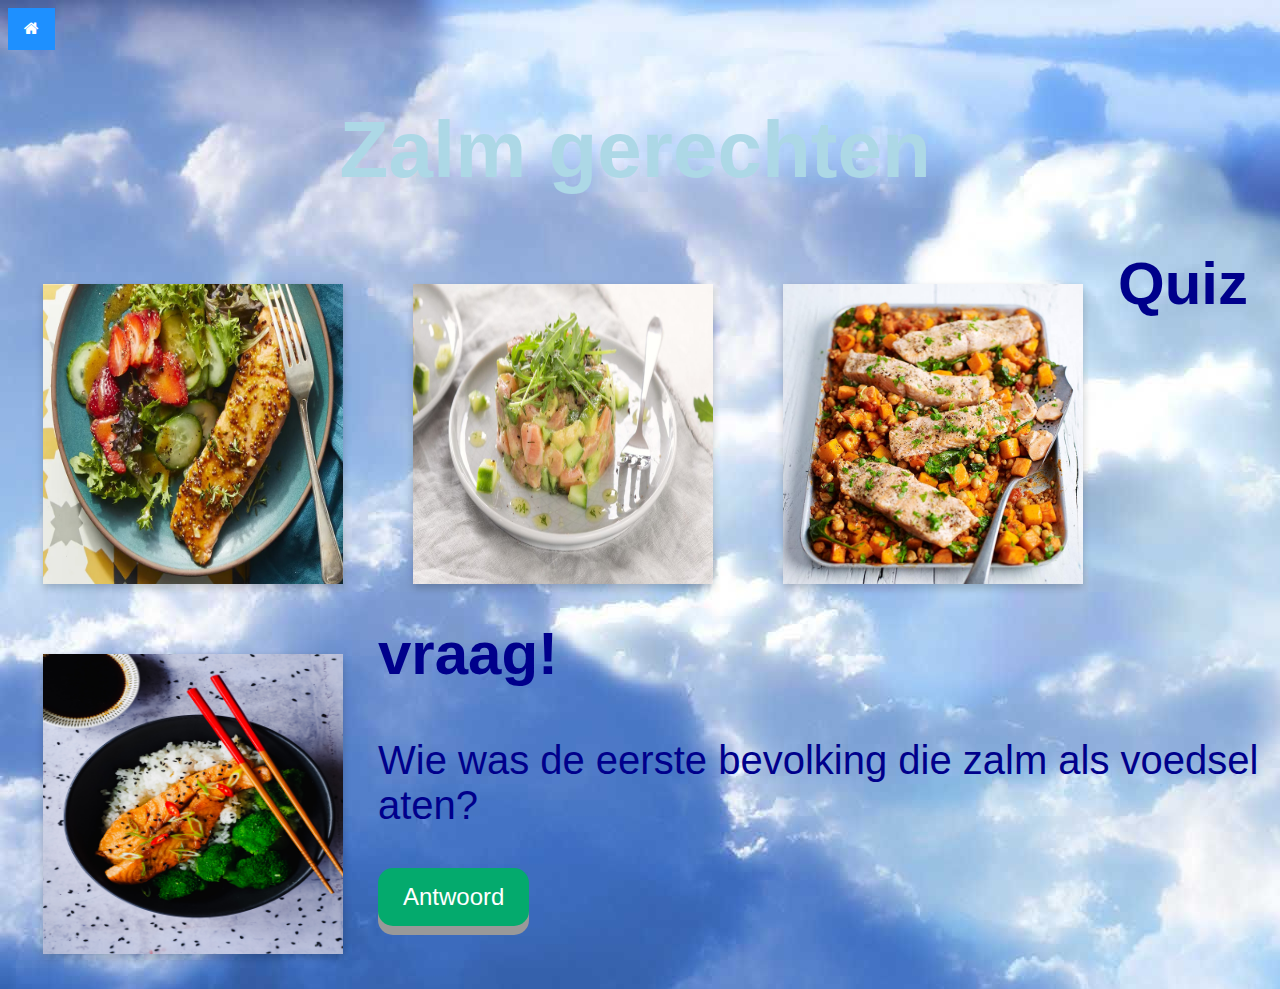
<file: zalmpiedood.html>
<!DOCTYPE html>
<link rel="stylesheet" type="text/css" href="zalmpiedood.css">
<html lang="nl">



<head>
  <meta name="viewport" content="width=device-width, initial-scale=1">
  <title>gerechten</title>
  <link rel="icon" href="favicon/salmonicon.png">
</head>

  
  <a href="index.html">
    <link rel="stylesheet" href="https://cdnjs.cloudflare.com/ajax/libs/font-awesome/4.7.0/css/font-awesome.min.css">

<body>


  <a href="index.html">
    <button class="btn"><i class="fa fa-home"></i></button>
  </a>
  <h1 class="glow">Zalm gerechten</h1>


  <div class="flip-card">
    <div class="flip-card-inner">
      <div class="flip-card-front">
        <img src="images/zalmmetaardbei.jpg" alt="yummy" style="width:300px;height:300px;">
      </div>
      <div class="flip-card-back">
        <h1>Maple Mustard Salmon</h1>
        <p><strong>Met lekkere aarbeitjes. </strong><br> Dit zijn de ingredi&euml;nten:</p>
        <ul>
          <li>zalm fillet</li>
          <li>aardbeien</li>
          <li>komkommer</li>
          <li>jouw favoriete groentes</li>
          <li>olijf olie</li>
          <li>mosterd</li>
        </ul>
      </div>
    </div>
  </div>

  <div class="flip-card">
    <div class="flip-card-inner">
      <div class="flip-card-front">
        <img src="images/zalmtartar.jpg" alt="yummy" style="width:300px;height:300px;">
      </div>
      <div class="flip-card-back">
        <h1>Zalmtartaar</h1>
        <p> <strong>Leker fris!</strong> <br>Dit zijn de ingredi&euml;nten:</p>
        <ul>
          <li>verse zalm</li>
          <li>komkommer</li>
          <li>avocado</li>
          <li>rucola</li>
          <li>olijf olie</li>
          <li>citroen</li>
        </ul>
      </div>
    </div>
  </div>

  <div class="flip-card">
    <div class="flip-card-inner">
      <div class="flip-card-front">
        <img src="images/zalmpopmoen.jpg" alt="bleh" style="width:300px;height:300px;">
      </div>
      <div class="flip-card-back">
        <h1>Zalm-pompoenschotel</h1>
        <p><strong>Pas op pittig! </strong><br> Dit zijn de ingredi&euml;nten:</p>
        <ul>
          <li>zalm fillet</li>
          <li>parelcouscous</li>
          <li>flespompoen</li>
          <li>tomaatblokjes</li>
          <li>olijf olie</li>
          <li>baby spinazie</li>
          <li>Wat koriander en knoflook</li>

        </ul>
      </div>
    </div>
  </div>

  <div class="flip-card">
    <div class="flip-card-inner">
      <div class="flip-card-front">
        <img src="images/Zalm-Teriyaki-4.jpg" alt="valt te proberen" style="width:300px;height:300px;">
      </div>
      <div class="flip-card-back">
        <h1>Zalm Teriyaki</h1>
        <p><strong>Super simpel!</strong><br> Dit zijn de ingredi&euml;nten:</p>
        <ul>
          <li>zalm </li>
          <li>ma&iuml;zena</li>
          <li>sojasaus</li>
          <li>mirin</li>
          <li>olijf olie</li>
          <li>rijst</li>
          <li>brocoli</li>

        </ul>
      </div>
    </div>
  </div>

  <div class= "quiz">
<h2>Quiz vraag!</h2>
  <p>Wie was de eerste bevolking die zalm als voedsel aten?</p>
  </div>

  

  <div class="popup" onclick="myFunction()"> Antwoord
    <span class="popuptext" id="myPopup">De vikingen!</span>
  </div>

  <script>
  function myFunction() {
    var popup = document.getElementById("myPopup");
    popup.classList.toggle("show");
  }
  </script>
  
</body>
</html>
</file>
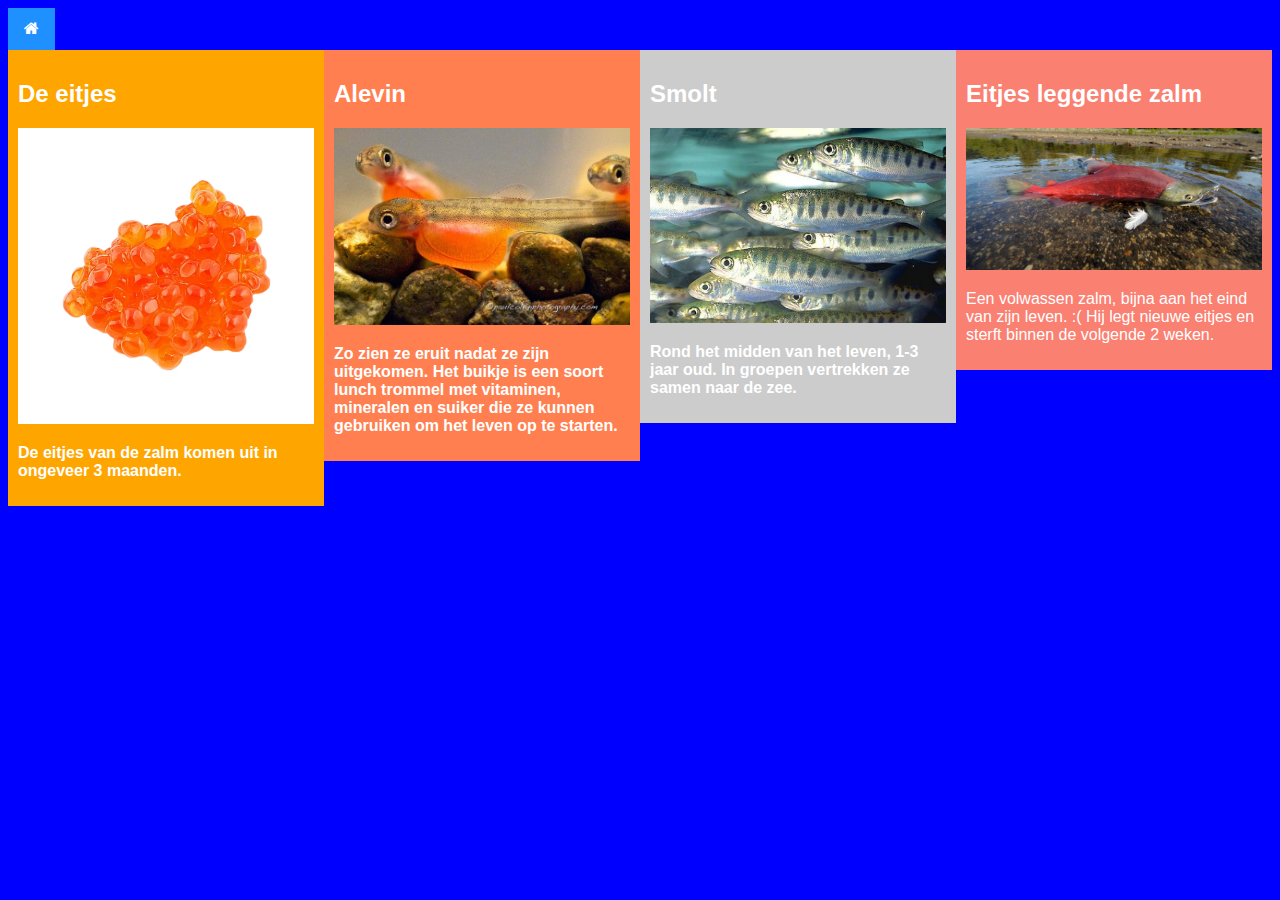
<file: zalmpieleeft.html>
<!DOCTYPE html>
<link rel="stylesheet" type="text/css" href="zalmpieleeft.css">
<html lang="nl">


  
<head>
<meta name="viewport" content="width=device-width, initial-scale=1">
  <title>leven</title>
  <link rel="icon" href="favicon/salmonicon.png">
</head>
  
  <a href = "index.html"> 
<link rel="stylesheet" href="https://cdnjs.cloudflare.com/ajax/libs/font-awesome/4.7.0/css/font-awesome.min.css">

<body>


  <a href = "index.html"> 
<button class="btn"><i class="fa fa-home"></i></button>
  </a>
  

  <div class="row">
    <div class="column" style="background-color: orange;">
    <h2>De eitjes</h2>
      <img src="images/egg.jpg" style="width:100%">
    <p><strong>De eitjes van de zalm komen uit in ongeveer 3 maanden. </strong></p>
    </div>
    <div class="column" style="background-color: coral;">
    <h2>Alevin</h2>
      <img src="images/SasQFYc.jpg" style="width:100%">
    <p><strong>Zo zien ze eruit nadat ze zijn uitgekomen. Het buikje is een soort lunch trommel met vitaminen, mineralen en suiker die ze kunnen gebruiken om het leven op te starten.</strong></p>
    </div>
    <div class="column" style="background-color:#ccc;">
    <h2>Smolt</h2>
      <img src="images/smolt.png" style="width:100%">
    <p><strong>Rond het midden van het leven, 1-3 jaar oud. In groepen vertrekken ze samen naar de zee.</strong></p>
    </div>
    <div class="column" style="background-color: salmon;">
    <h2>Eitjes leggende zalm</h2>
      <img src="images/salmonsadgeverysadge.jpg" style="width:100%">
    <p>Een volwassen zalm, bijna aan het eind van zijn leven. :( Hij legt nieuwe eitjes en sterft binnen de volgende 2 weken.</p>
    </div>
  </div>


</body>
</html>
</file>
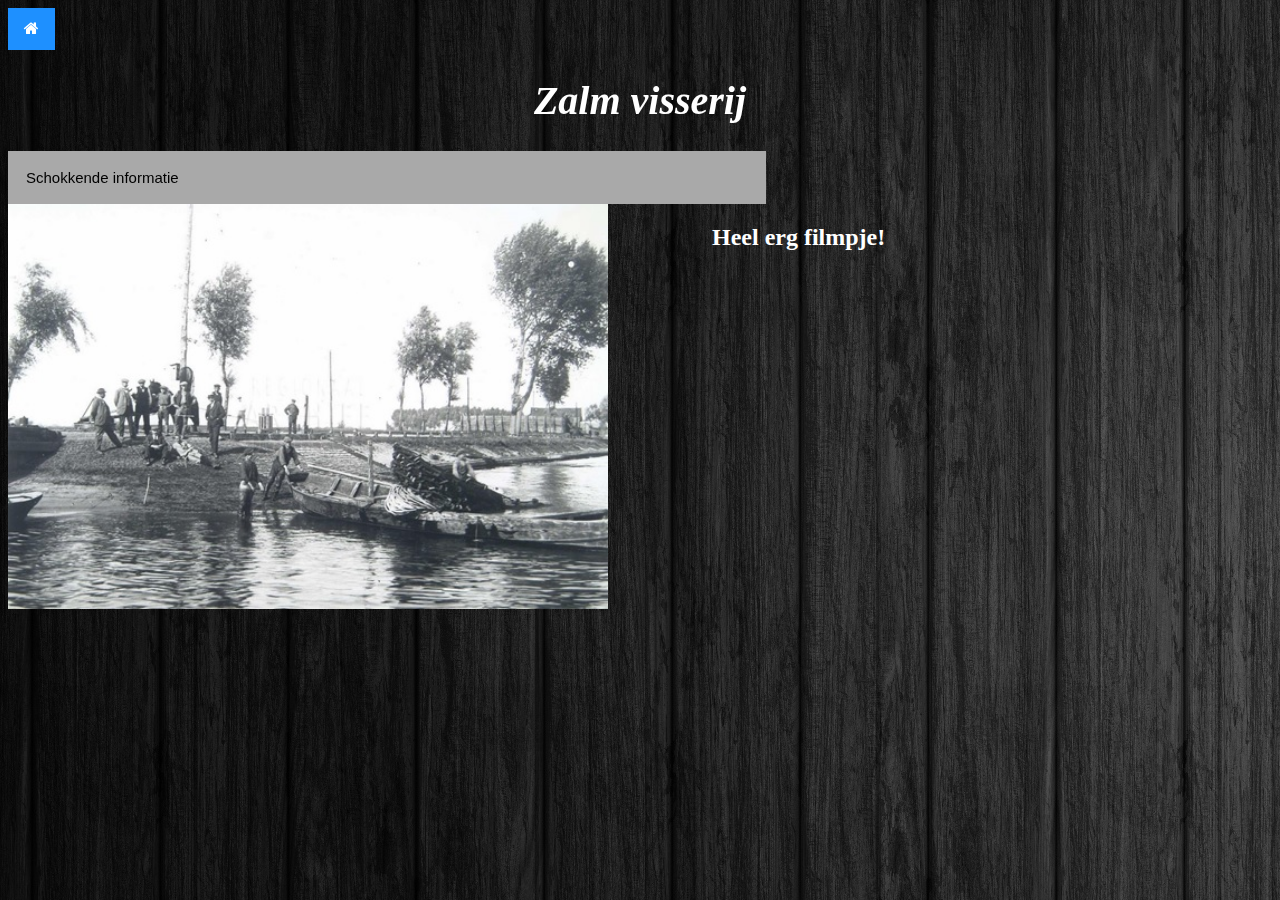
<file: zalmpierevenge.html>
<!DOCTYPE html>
<link rel="stylesheet" type="text/css" href="zalmpierevenge.css">
<html lang="nl">

 
<head>
<meta name="viewport" content="width=device-width, initial-scale=1">
    <title>visserij</title>
  <link rel="icon" href="favicon/salmonicon.png">
</head>
  <a href = "index.html"> 
<link rel="stylesheet" href="https://cdnjs.cloudflare.com/ajax/libs/font-awesome/4.7.0/css/font-awesome.min.css">

</head>
<body>


  <a href = "index.html"> 
<button class="btn"><i class="fa fa-home"></i></button>
  </a>
   <i class="headd"> <h1>Zalm visserij</h1> </i>

<button type="button" class="collapsible">Schokkende informatie </button>
  <div class="content">
    <p>Helaas word er ook naar zalm gevist. Tegenwoordig word het gedaan als sportvissen maar vroeger was het met grote netten en boten. Daardoor is de zalmpopulatie alleen maar gekrompen sinds <strong>1890</strong>. Je kan het plaatje voelen als je er met je cursor overheen gaat zo erg is het!</p>
  </div>




  <script>
  var coll = document.getElementsByClassName("collapsible");
  var i;

  for (i = 0; i < coll.length; i++) {
    coll[i].addEventListener("click", function() {
      this.classList.toggle("active");
      var content = this.nextElementSibling;
      if (content.style.display === "block") {
        content.style.display = "none";
      } else {
        content.style.display = "block";
      }
    });
  }

    
  </script>

  <img src="images/zalmvisserijscary.jpg" alt= ">:(" width="600">

  <div class="video">
  <h2>Heel erg filmpje!</h2>
  <iframe width="560" height="315" src="https://www.youtube.com/embed/U1VaTkthCMo?si=EE4hN9cAbL6vuq8b&amp;start=70" title="YouTube video player" frameborder="0" allow="accelerometer; autoplay; clipboard-write; encrypted-media; gyroscope; picture-in-picture; web-share" allowfullscreen></iframe>
  </div>
    
</body>
</html>
</file>
<file: index.css>
body {
    margin: 0;
    font-size: 28px;
    font-family: Arial, Helvetica, sans-serif;
    background-color: #1D2457;
    color: ghostwhite
  }



  .header {
    background-color: #599BD9;
    padding: 30px;
    text-align: center;
    color: darkblue
  }

  #navbar {
    overflow: hidden;
    background-color: #333;
  }

  #navbar a {
    float: left;
    display: block;
    color: #f2f2f2;
    text-align: center;
    padding: 14px 16px;
    text-decoration: none;
    font-size: 17px;
  }

  #navbar a:hover {
    background-color: #6BC9DC;
    color: black;
  }

  #navbar a.active {
    background-color: #3F62FA;
    color: white;
  }


  .sticky {
    position: fixed;
    top: 0;
    width: 100%;
  }

  .sticky+.content {
    padding-top: 60px;
  }



  div.gallery {

    border: 1px solid #ccc;
  }

  div.gallery:hover {
    border: 1px solid #777;
  }

  div.gallery img {
    width: 100%;
    height: auto;

  }

  div.desc {
    padding: 15px;
    text-align: center;
  }

  * {
    box-sizing: border-box;

  }

  .responsive {
    padding: 0 6px;
    float: left;
    width: 24.99999%;

  }

  @media only screen and (max-width: 700px) {
    .responsive {
      width: 49.99999%;
      margin: 6px 0;

    }
  }

  @media only screen and (max-width: 500px) {
    .responsive {
      width: 100%;
    }
  }

  .clearfix:after {
    content: "";
    display: table;
    clear: both;

  }

  .checked {
    color: orange;
  }

  footer {
    display: flex;
    justify-content: center;
    padding: 5px;
    background-color: blue;
    color: white;
  }
</file>
<file: aboutus.css>
#navbar {
    overflow: hidden;
    background-color: #333;
  }

  #navbar a {
    float: left;
    display: block;
    color: #f2f2f2;
    text-align: center;
    padding: 14px 16px;
    text-decoration: none;
    font-size: 17px;
  }

  #navbar a:hover {
    background-color: #6BC9DC;
    color: black;
  }

  #navbar a.active {
    background-color: #3F62FA;
    color: white;
  }


  .sticky {
    position: fixed;
    top: 0;
    width: 100%;
  }

  .sticky+.content {
    padding-top: 60px;
  }



body {
  background-color: rgb(3, 116, 245)
}

h5 {
  color: red;
}

body {
  font-family:Verdana, Geneva, Tahoma, sans-serif
}
</file>
<file: biologiezalm.css>
body {
    background-color: #515CDB;
  }
    
  .header {
    text-align: center;
    font-size: 22px;
    color: #E8FAFA;
  } 
    
    .tekst {
      text-align: center;
      font-size: 20px;
      color: #E8FAFA;
    } 
    
  .btn {
    background-color: DodgerBlue;
    border: none;
    color: white;
    padding: 12px 16px;
    font-size: 16px;
    cursor: pointer;
  }
  
  
  .btn:hover {
    background-color: RoyalBlue;
  }
    * {box-sizing: border-box}
    body {font-family: Verdana, sans-serif; margin:0}
    .mySlides {display: none}
    img {vertical-align: middle;}
  
   
    .slideshow-container {
      max-width: 1000px;
      position: relative;
      margin: auto;
    }
  
  
    .prev, .next {
      cursor: pointer;
      position: absolute;
      top: 50%;
      width: auto;
      padding: 16px;
      margin-top: -22px;
      color: white;
      font-weight: bold;
      font-size: 18px;
      transition: 0.6s ease;
      border-radius: 0 3px 3px 0;
      user-select: none;
    }
  
    
    .next {
      right: 0;
      border-radius: 3px 0 0 3px;
    }
  
  
    .prev:hover, .next:hover {
      background-color: rgba(0,0,0,0.8);
    }
  
    
    .text {
      color: #f2f2f2;
      font-size: 20px;
      padding: 8px 12px;
      position: absolute;
      bottom: 8px;
      width: 100%;
      text-align: center;
    }
  
  
    .numbertext {
      color: #f2f2f2;
      font-size: 12px;
      padding: 8px 12px;
      position: absolute;
      top: 0;
    }
  
  
    .dot {
      cursor: pointer;
      height: 15px;
      width: 15px;
      margin: 0 2px;
      background-color: #bbb;
      border-radius: 50%;
      display: inline-block;
      transition: background-color 0.6s ease;
    }
  
    .active, .dot:hover {
      background-color: #717171;
    }
  
  
    .fade {
      animation-name: fade;
      animation-duration: 1.5s;
    }
  
    @keyframes fade {
      from {opacity: .4} 
      to {opacity: 1}
    }
  
  
    @media only screen and (max-width: 300px) {
      .prev, .next,.text {font-size: 11px}
    }
  
  
  
    .column {
      float: left;
      width: 50%;
    }
  
  
    .row:after {
      content: "";
      display: table;
      clear: both;
    }
  
     * {
       box-sizing: border-box;
     }
  
   
     .column {
       float: left;
       width: 50%;
       padding: 10px;
       height: 150px; 
     }
  
  
     .row:after {
       content: "";
       display: table;
       clear: both;
     }
</file>
<file: contact.css>
#navbar {
    overflow: hidden;
    background-color: #333;
  }

  #navbar a {
    float: left;
    display: block;
    color: #f2f2f2;
    text-align: center;
    padding: 14px 16px;
    text-decoration: none;
    font-size: 17px;
  }

  #navbar a:hover {
    background-color: #6BC9DC;
    color: black;
  }

  #navbar a.active {
    background-color: #3F62FA;
    color: white;
  }


  .sticky {
    position: fixed;
    top: 0;
    width: 100%;
  }

  .sticky+.content {
    padding-top: 60px;
  }


body {
  background-color: grey
}

h5 {
  color: red;
}

body {
  font-family:Verdana, Geneva, Tahoma, sans-serif
}
</file>
<file: security.css>
body {
      margin: 0;
      font-size: 28px;
      font-family: Arial, Helvetica, sans-serif;
      background-color: #1D2457;
      color: ghostwhite
    }
  
  #navbar {
    overflow: hidden;
    background-color: #333;
  }

  #navbar a {
    float: left;
    display: block;
    color: #f2f2f2;
    text-align: center;
    padding: 14px 16px;
    text-decoration: none;
    font-size: 17px;
  }

  #navbar a:hover {
    background-color: #6BC9DC;
    color: black;
  }

  #navbar a.active {
    background-color: #3F62FA;
    color: white;
  }


  .sticky {
    position: fixed;
    top: 0;
    width: 100%;
  }

  .sticky+.content {
    padding-top: 60px;
  }

    body {
   background-image:
   url('security images/denim.png');
}

.samenvatting {
  display: none;
  padding: 10px;
  margin-top: 5px;
}

#samenvatting1:checked + .titel + .samenvatting,
#samenvatting2:checked + .titel + .samenvatting,
#samenvatting3:checked + .titel + .samenvatting,
#samenvatting4:checked + .titel + .samenvatting,
#samenvatting5:checked + .titel + .samenvatting,
#samenvatting6:checked + .titel + .samenvatting, 
#samenvatting7:checked + .titel + .samenvatting,
#samenvatting8:checked + .titel + .samenvatting,
#samenvatting9:checked + .titel + .samenvatting,
#samenvatting10:checked + .titel + .samenvatting{
  display: block;
}

.titel {
  padding: 10px;
  cursor: pointer;
  user-select: none; }

input[type="checkbox"] {
  display: none;
}
</file>
<file: zalmpiedood.css>
.btn {
    background-color: DodgerBlue;
    border: none;
    color: white;
    padding: 12px 16px;
    font-size: 16px;
    cursor: pointer;
  }


  .btn:hover {
    background-color: RoyalBlue;
  }

  body {
    background-color: white;
    font-family: fantasy;
  }

  .glow {
    font-size: 80px;
    color: lightblue;
    text-align: center;
    animation: glow 1s ease-in-out infinite alternate;
  }

  @-webkit-keyframes glow {
    from {
      text-shadow: 0 0 10px #365deb, 0 0 20px #5d7be8, 0 0 30px #3e65f7, 0 0 40px #2e57f0, 0 0 50px #5872d1, 0 0 60px #4f6ee0, 0 0 70px #5b76d9;
    }

    to {
      text-shadow: 0 0 20px #5c8fe0, 0 0 30px #4e8ced, 0 0 40px #2e70d9, 0 0 50px #0c66f5, 0 0 60px #064bba, 0 0 70px #1a53ad, 0 0 80px #346abf;
    }
  }

  body {
    background-image:
      url('images/heavon.jpg');
    width: 98%;
  }

  body {
    font-family: Arial, Helvetica, sans-serif;
  }

  .flip-card {
    background-color: transparent;
    width: 300px;
    height: 300px;
    perspective: 1000px;
    float: left;
    padding: 35px;
    cursor: pointer;
  }

  .flip-card-inner {
    position: relative;
    width: 100%;
    height: 100%;
    text-align: center;
    transition: transform 0.6s;
    transform-style: preserve-3d;
    box-shadow: 0 4px 8px 0 rgba(0, 0, 0, 0.2);
  }

  .flip-card:hover .flip-card-inner {
    transform: rotateY(180deg);
  }

  .flip-card-front,
  .flip-card-back {
    position: absolute;
    width: 100%;
    height: 100%;
    -webkit-backface-visibility: hidden;
    backface-visibility: hidden;
  }

  .flip-card-front {
    background-color: #bbb;
    color: black;
  }

  .flip-card-back {
    background-color: #2980b9;
    color: white;
    transform: rotateY(180deg);
  }
  .quiz {
    font-family: sans-serif;
    color: darkblue;
    font-size: 40px;
  }

  

  .popup {
  position: relative;
  display: inline-block;
  cursor: pointer;
    padding: 15px 25px;
    font-size: 24px;
    text-align: center;
    cursor: grab;
    outline: none;
    color: #fff;
    background-color: #04AA6D;
    border: none;
    border-radius: 15px;
    box-shadow: 0 9px #999;
    position: relative;
    display: inline-block;
  }

  .popup:hover {background-color: #3e8e41}

  .popup:active {
    background-color: #3e8e41;
    box-shadow: 0 5px #666;
    transform: translateY(4px);
  }
  
  .popup .popuptext {
  visibility: hidden;
  width: 160px;
  background-color: #555;
  color: #fff;
  text-align: center;
  border-radius: 6px;
  padding: 8px 0;
  position: absolute;
  z-index: 1;
  bottom: 125%;
  left: 50%;
  margin-left: -80px;
  }

  .popup .show {
    visibility: visible;
    -webkit-animation: fadeIn 1s;
    animation: fadeIn 1s;
  }
</file>
<file: zalmpieleeft.css>
.btn {
    background-color: DodgerBlue;
    border: none;
    color: white;
    padding: 12px 16px;
    font-size: 16px;
    cursor: pointer;
  }
  
  .btn:hover {
    background-color: RoyalBlue;
  }
  body{
  color: white;
    background-color: blue;
    font-family: sans-serif;
    
  }
    * {
      box-sizing: border-box;
    }
  
    .column {
      float: left;
      width: 25%;
      padding: 10px;
    }
  
    .row:after {
      content: "";
      display: table;
      clear: both;
    }
  
    @media screen and (max-width: 900px) {
      .column  {
        width: 50%;
      }
    }
  
    @media screen and (max-width: 600px) {
      .column  {
        width: 100%;
      }
</file>
<file: zalmpierevenge.css>
.btn {
    background-color: DodgerBlue;
    border: none;
    color: white;
    padding: 12px 16px;
    font-size: 16px;
    cursor: pointer;
  }
  
  .btn:hover {
    background-color: RoyalBlue;
  }
  
    .headd{
      color: white;
      font-family: Tahoma;
      text-align: center;
      font-size: 20px;
    }
  
    body {
       background-image:
       url('images/donker\ hout.jpg');
    }
  
    .collapsible {
      background-color: darkgray;
      color: black;
      cursor: pointer;
      padding: 18px;
      width: 60%;
      border: none;
      text-align: left;
      outline: none;
      font-size: 15px;
    }
  
    .active, .collapsible:hover {
      background-color: gray;
    }
  
    .content {
      padding: 0 18px;
      display: none;
      overflow: hidden;
      background-color: #f08080;
      width: 60%;
    }
  
     .video {
       float: right;
       color: white;
     }
    
    img:hover {
      animation: shake 0.5s;
      animation-iteration-count: infinite;
      cursor: grab;
    }
  
    @keyframes shake {
      0% { transform: translate(1px, 1px) rotate(0deg); }
      10% { transform: translate(-1px, -2px) rotate(-1deg); }
      20% { transform: translate(-3px, 0px) rotate(1deg); }
      30% { transform: translate(3px, 2px) rotate(0deg); }
      40% { transform: translate(1px, -1px) rotate(1deg); }
      50% { transform: translate(-1px, 2px) rotate(-1deg); }
      60% { transform: translate(-3px, 1px) rotate(0deg); }
      70% { transform: translate(3px, 1px) rotate(-1deg); }
      80% { transform: translate(-1px, -1px) rotate(1deg); }
      90% { transform: translate(1px, 2px) rotate(0deg); }
      100% { transform: translate(1px, -2px) rotate(-1deg); }
    }
</file>
